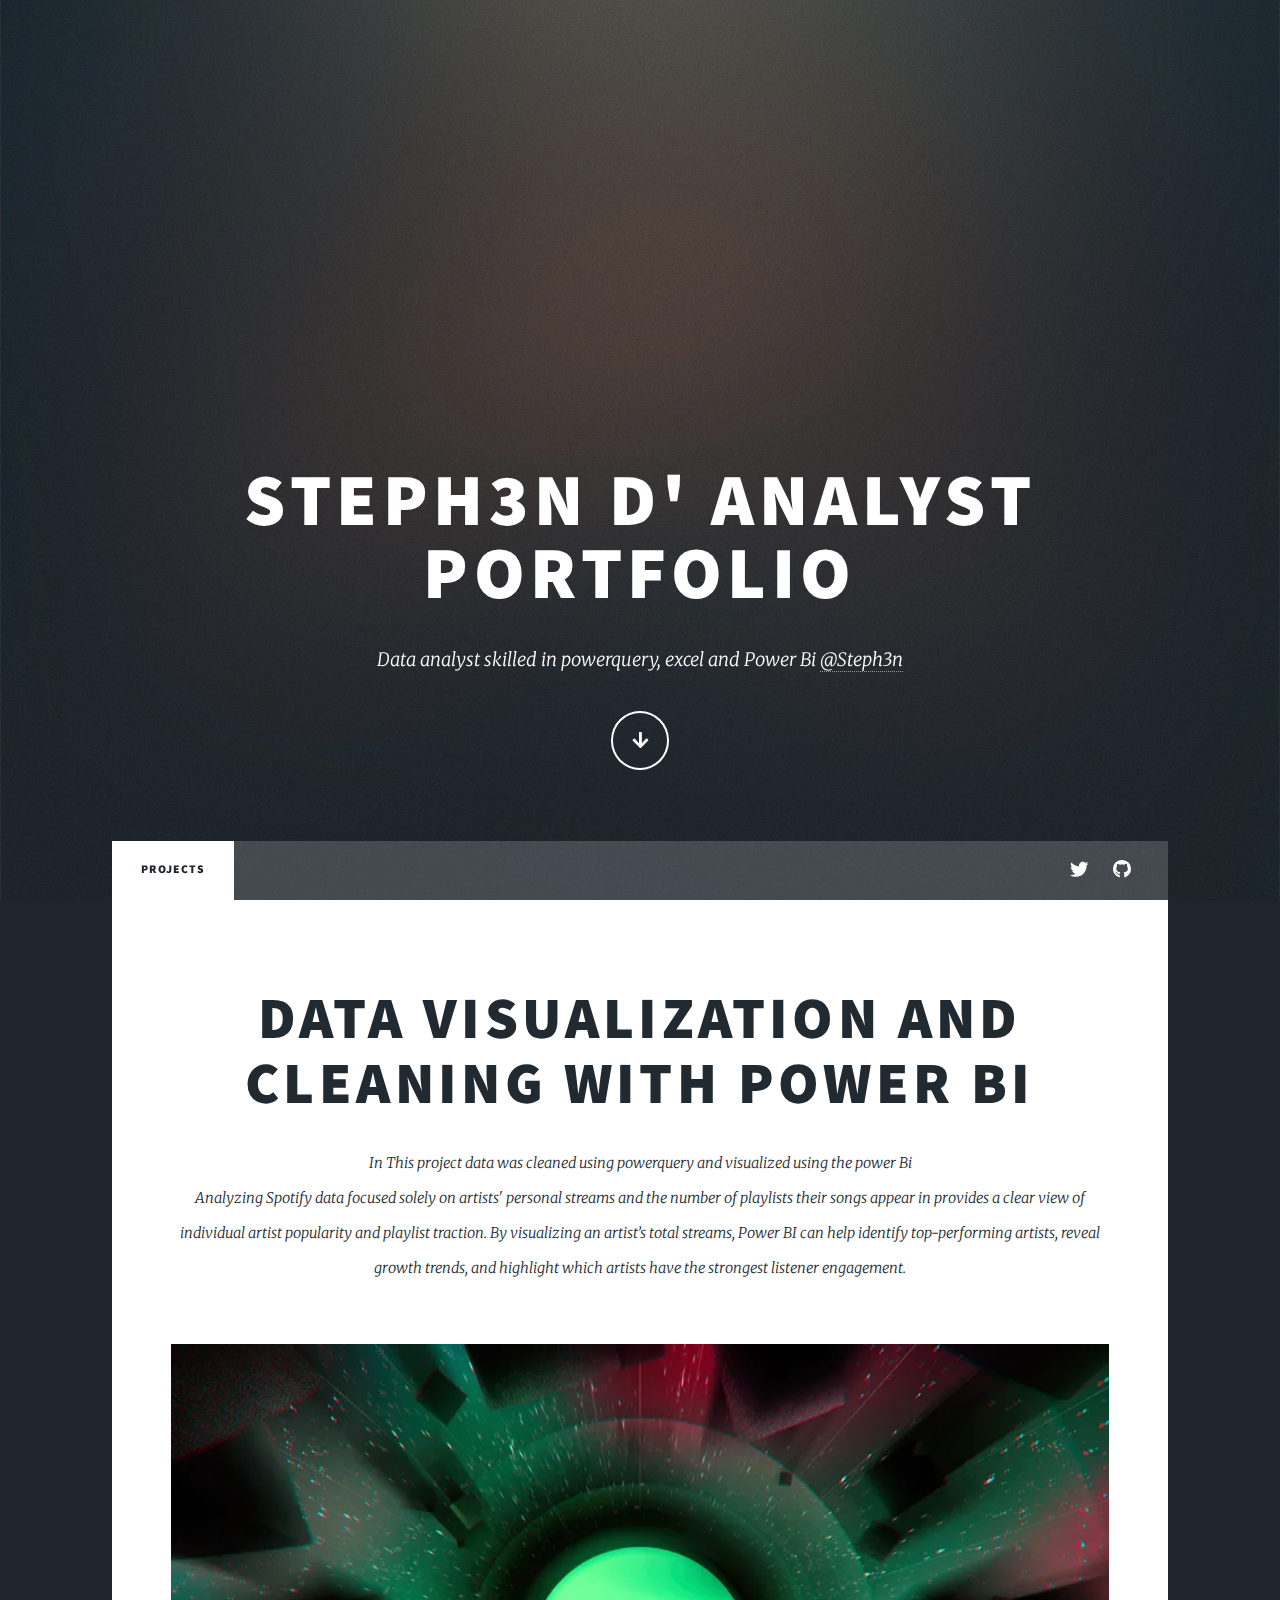
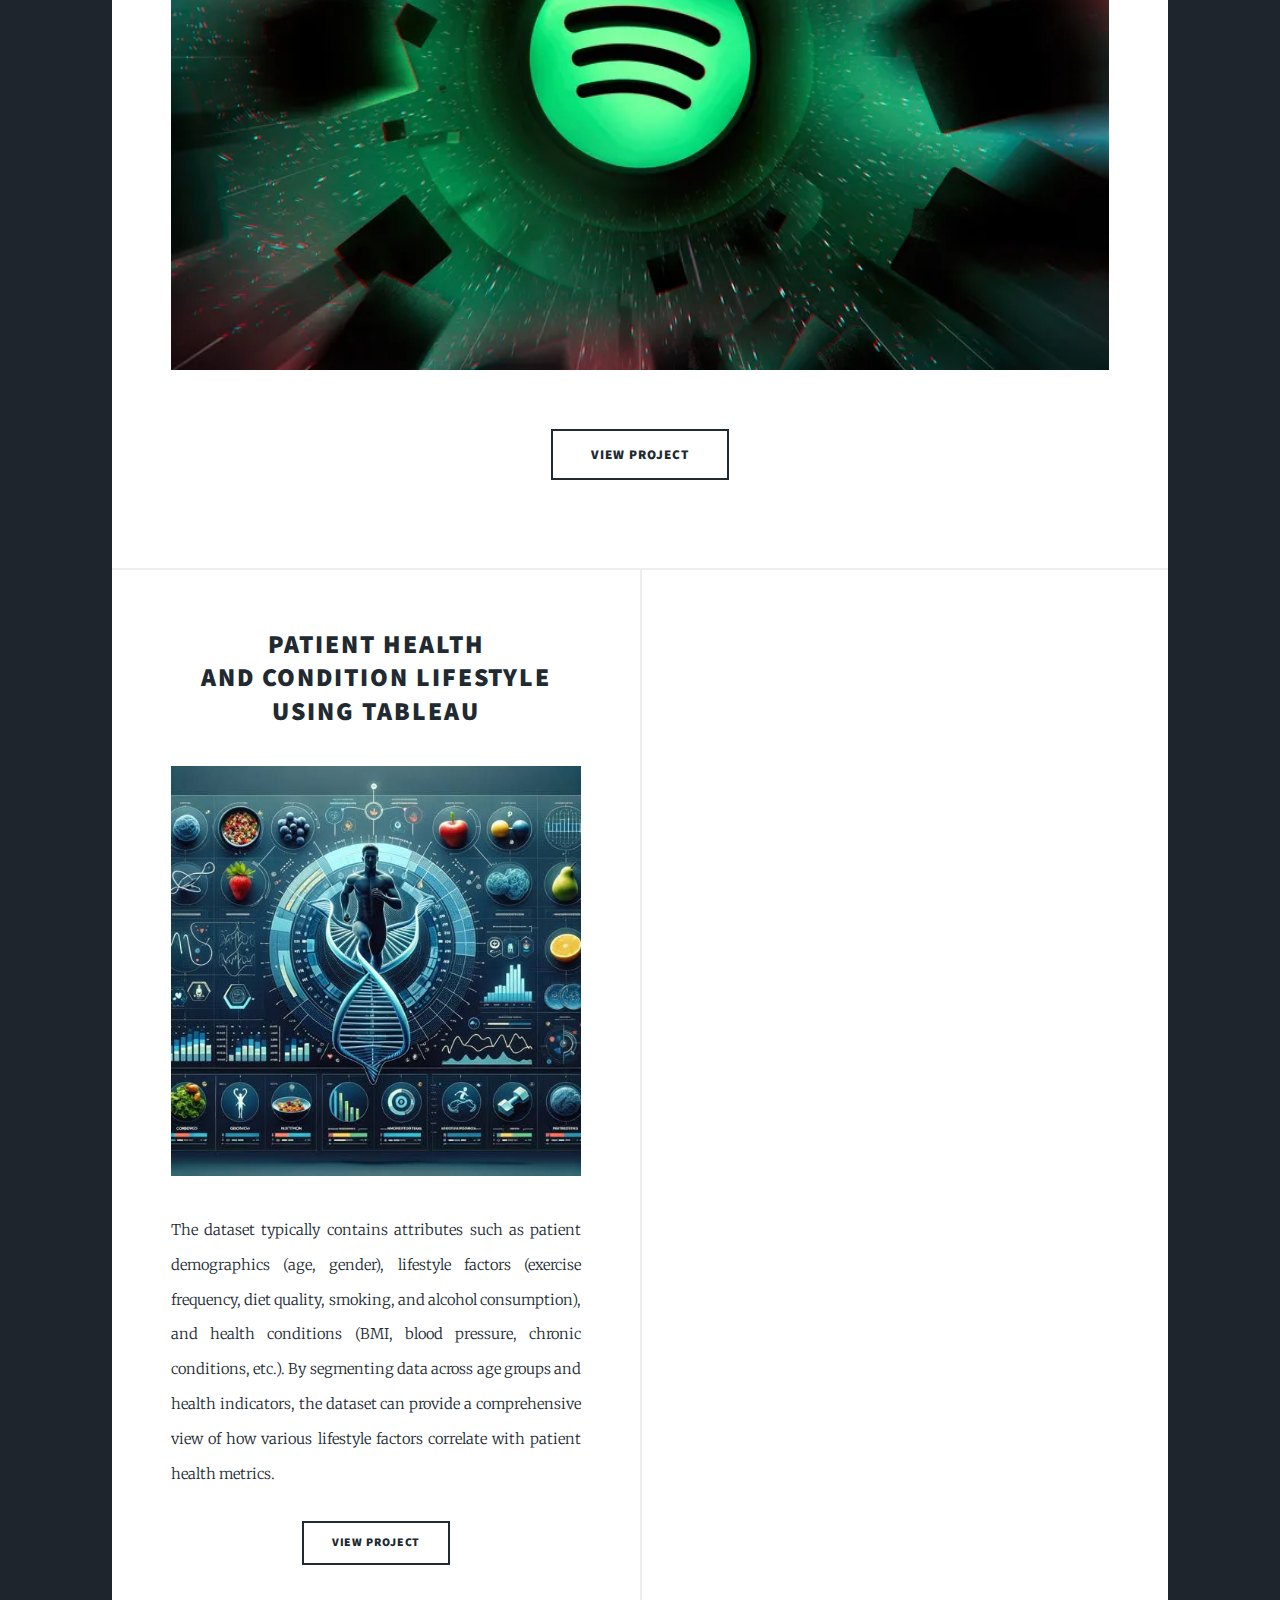
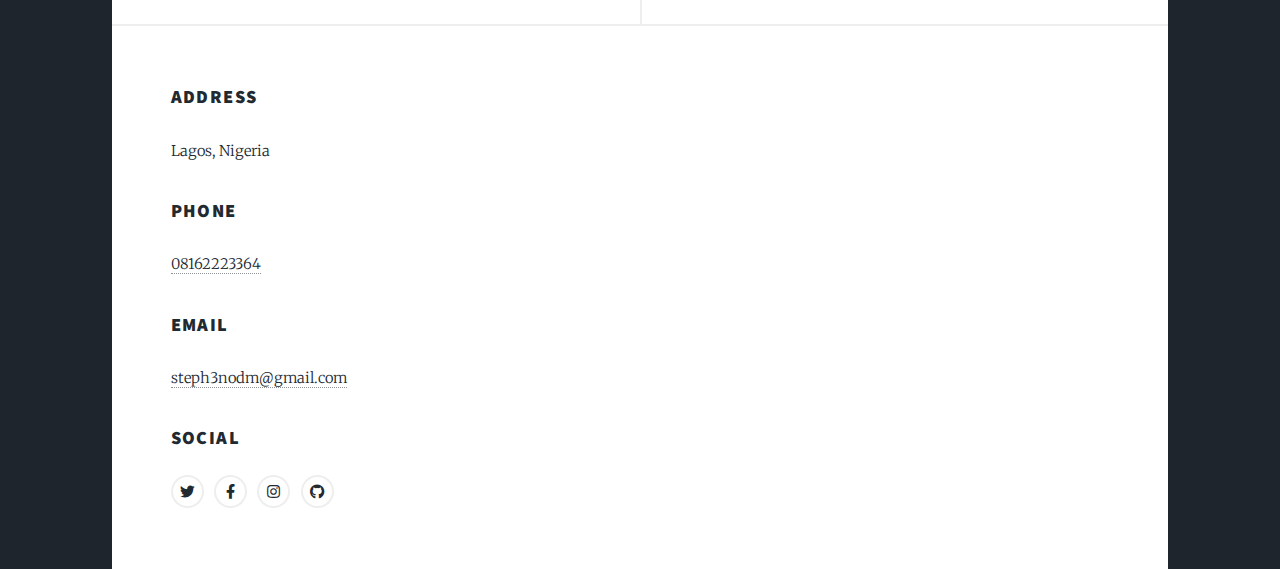
<file: index.html>
<!DOCTYPE HTML>
<!--
	Massively by HTML5 UP
	html5up.net | @ajlkn
	Free for personal and commercial use under the CCA 3.0 license (html5up.net/license)
-->
<html>
	<head>
		<title>Steph3n D'analyst portfolio</title>
		<meta charset="utf-8" />
		<meta name="viewport" content="width=device-width, initial-scale=1, user-scalable=no" />
		<link rel="stylesheet" href="assets/css/main.css" />
		<noscript><link rel="stylesheet" href="assets/css/noscript.css" /></noscript>
	</head>
	<body class="is-preload">

		<!-- Wrapper -->
			<div id="wrapper" class="fade-in">

				<!-- Intro -->
					<div id="intro">
						<h1>Steph3n D' Analyst Portfolio<br />
						</h1>
						<p>Data analyst skilled in powerquery, excel and Power Bi  <a href="https://x.com/steph3nodm">@Steph3n</a>
						<ul class="actions">
							<li><a href="#header" class="button icon solid solo fa-arrow-down scrolly">Continue</a></li>
						</ul>
					</div>

				
					
				<!-- Nav -->
					<nav id="nav">
						<ul class="links">
							<li class="active"><a href="index.html">Projects</a></li>
						</ul>
						<ul class="icons">
							<li><a href="https://x.com/steph3nodm" class="icon brands fa-twitter"><span class="label">Twitter</span></a></li>
							<!--li><a href="#" class="icon brands fa-facebook-f"><span class="label">Facebook</span></a></li>
							<li><a href="#" class="icon brands fa-instagram"><span class="label">Instagram</span></a></li-->
							<li><a href="https://github.com/Steph3nOdm" class="icon brands fa-github"><span class="label">GitHub</span></a></li>
						</ul>
					</nav>

				<!-- Main -->
					<div id="main">

						<!-- Featured Post -->
							<article class="post featured">
								<header class="major">
									
									<h2><a href="#">Data Visualization and cleaning with power Bi <br />
									</a></h2>
									<p>In This project data was cleaned using powerquery and visualized using the power Bi<br />
									
							Analyzing Spotify data focused solely on artists' personal streams and the number of playlists their songs appear in provides a clear view of individual artist popularity and playlist traction. 
									By visualizing an artist’s total streams, Power BI can help identify top-performing artists, reveal growth trends, 
									and highlight which artists have the strongest listener engagement.
							
								</header>
								
								<a href="#" class="image main"><img src="images/acastro_201110_4286_spotify_0001.webp" alt="sportify NFT ART" /></a>
								<ul class="actions special">
									<li><a href="https://github.com/Steph3nOdm/Spotify-streams" class="button large">View Project</a></li>
								</ul>
							</article>

						<!--Posts -->
							<section class="posts">
								<article>
									<header>
									
										<h2><a href="#">Patient Health<br />
										And Condition Lifestyle using Tableau </a></h2>
									</header>
									<a href="#" class="image fit"><img src="images/health dasboard.jpg" alt="" /></a>
									<p>The dataset typically contains attributes such as patient demographics (age, gender), lifestyle factors (exercise frequency, diet quality, smoking, and alcohol consumption), and health conditions (BMI, blood pressure, chronic conditions, etc.). By segmenting data across age groups and health indicators,
										 the dataset can provide a comprehensive view of how various lifestyle factors correlate with patient health metrics.</p>
									<ul class="actions special">
										<li><a href="https://github.com/Steph3nOdm/Road-accident-" class="button">view project</a></li>
									</ul>
								</article>
								<article>
									<header>
									<!--
										<h2><a href="#">Analyzing and Generating insights on the US Gun<br />
										Violence using Power BI </a></h3>
									</header>
									<a href="#" class="image fit"><img src="images/gun pic.avif" alt="" /></a>
									<p>Gun violence in the U.S. is a significant public health and safety issue, with complex roots and widespread impacts.
										 As a data analyst examining this issue, key metrics typically include firearm-related deaths, injuries, demographics (age, race, gender), locations of incidents, 
										 and types of firearms used. Data often shows patterns across age groups,socioeconomic status, and regions, highlighting areas and communities most affected.</p>
									<ul class="actions special">
										<li><a href="#" class="button">Full Story</a></li>
									</ul>
								</article>
								<article>
									<header>
										
										<h2><a href="#">An extensive Use of Excel <br />
										To Draw Insights and a interactive Dashboard On {ROAD ACCIDENT DATASET} </a></h2>
									</header>
									<a href="#" class="image fit"><img src="images/road accident pic.jpeg" alt="" /></a>
									<p>The primary goal of the road accident analysis project was to identify and understand the key variables affecting accident frequency and severity.
										 Using a dataset containing accident records, weather data, traffic volume, and demographic information, I aimed to:<br>

										~Identify high-risk locations (black spots) and times for accidents<br>
										~Analyze the impact of environmental, human, and vehicle-related factors on accident severity<br>
										~Provide data-driven recommendations to support road safety initiatives</p>
									<ul class="actions special">
										<li><a href="#" class="button">Full Story</a></li>
									</ul>
								</article>
								<article>
									<header>
										
										<h2><a href="#">Visualization<br />
										of an online store data using power BI</a></h2>
									</header>
									<a href="#" class="image fit"><img src="images/Online retail.png" alt="" /></a>
									<p>This dashboard provides an overview of key performance metrics for an online retail store. 
										It highlights product performance, customer spending,
										 and sales distribution across countries and time periods</p>
									<ul class="actions special">
										<li><a href="https://github.com/Steph3nOdm/Disease-Outbreak-in-Nigeria" class="button">Full Story</a></li>
									</ul>
								</article>
								<article>
									<header>
										
										<h2><a href="#">Odio magna<br />
										sed consectetur</a></h2>
									</header>
									<a href="#" class="image fit"><img src="images/pic06.jpg" alt="" /></a>
									<p>Donec eget ex magna. Interdum et malesuada fames ac ante ipsum primis in faucibus. Pellentesque venenatis dolor imperdiet dolor mattis sagittis magna etiam.</p>
									<ul class="actions special">
										<li><a href="#" class="button">Full Story</a></li>
									</ul>
								</article>
								<article>
									<header>
										<span class="date">April 7, 2017</span>
										<h2><a href="#">Augue lorem<br />
										primis vestibulum</a></h2>
									</header>
									<a href="#" class="image fit"><img src="images/pic07.jpg" alt="" /></a>
									<p>Donec eget ex magna. Interdum et malesuada fames ac ante ipsum primis in faucibus. Pellentesque venenatis dolor imperdiet dolor mattis sagittis magna etiam.</p>
									<ul class="actions special">
										<li><a href="#" class="button">Full Story</a></li>
									</ul>
								</article>
							</section>

						 Footer -->
							<footer>
								<div class="pagination">
									<!--<a href="#" class="previous">Prev</a>-->
									<!--<a href="#" class="page active">1</a>
									<a href="#" class="page">2</a>
									<a href="#" class="page">3</a>
									<span class="extra">&hellip;</span>
									<a href="#" class="page">8</a>
									<a href="#" class="page">9</a>
									<a href="#" class="page">10</a>
									<a href="#" class="next">Next</a>
								</div>
							</footer>
						-->
					</div>  

				<!-- Footer 
					<footer id="footer">
						<section>
							<form method="post" action="#">
								<div class="fields">
									<div class="field">
										<label for="name">Name</label>
										<input type="text" name="name" id="name" />
									</div>
									<div class="field">
										<label for="email">Email</label>
										<input type="text" name="email" id="email" />
									</div>
									<div class="field">
										<label for="message">Message</label>
										<textarea name="message" id="message" rows="3"></textarea>
									</div>
								</div>
								<ul class="actions">
									<li><input type="submit" value="Send Message" /></li>
								</ul>
								-->
							</form>
						</section>
						<section class="split contact">
							<section class="alt">
								<h3>Address</h3>
								<p>Lagos, Nigeria<br />
								</p>
							</section>
							<section>
								<h3>Phone</h3>
								<p><a href="#">08162223364</a></p>
							</section>
							<section>
								<h3>Email</h3>
								<p><a href="#">steph3nodm@gmail.com</a></p>
							</section>
							<section>
								<h3>Social</h3>
								<ul class="icons alt">
									<li><a href="https://x.com/steph3nodm" class="icon brands alt fa-twitter"><span class="label">Twitter</span></a></li>
									<li><a href="#" class="icon brands alt fa-facebook-f"><span class="label">Facebook</span></a></li>
									<li><a href="#" class="icon brands alt fa-instagram"><span class="label">Instagram</span></a></li>
									<li><a href="https://github.com/Steph3nOdm" class="icon brands alt fa-github"><span class="label">GitHub</span></a></li>
								</ul>
							</section>
						</section>
					</footer>

				<!-- Copyright 
					<div id="copyright">
						<ul><li>&copy; Untitled</li><li>Design: <a href="https://html5up.net">HTML5 UP</a></li></ul>
					</div>
-->
			</div>

		<!-- Scripts -->
			<script src="assets/js/jquery.min.js"></script>
			<script src="assets/js/jquery.scrollex.min.js"></script>
			<script src="assets/js/jquery.scrolly.min.js"></script>
			<script src="assets/js/browser.min.js"></script>
			<script src="assets/js/breakpoints.min.js"></script>
			<script src="assets/js/util.js"></script>
			<script src="assets/js/main.js"></script>

	</body>

</html>
</file>
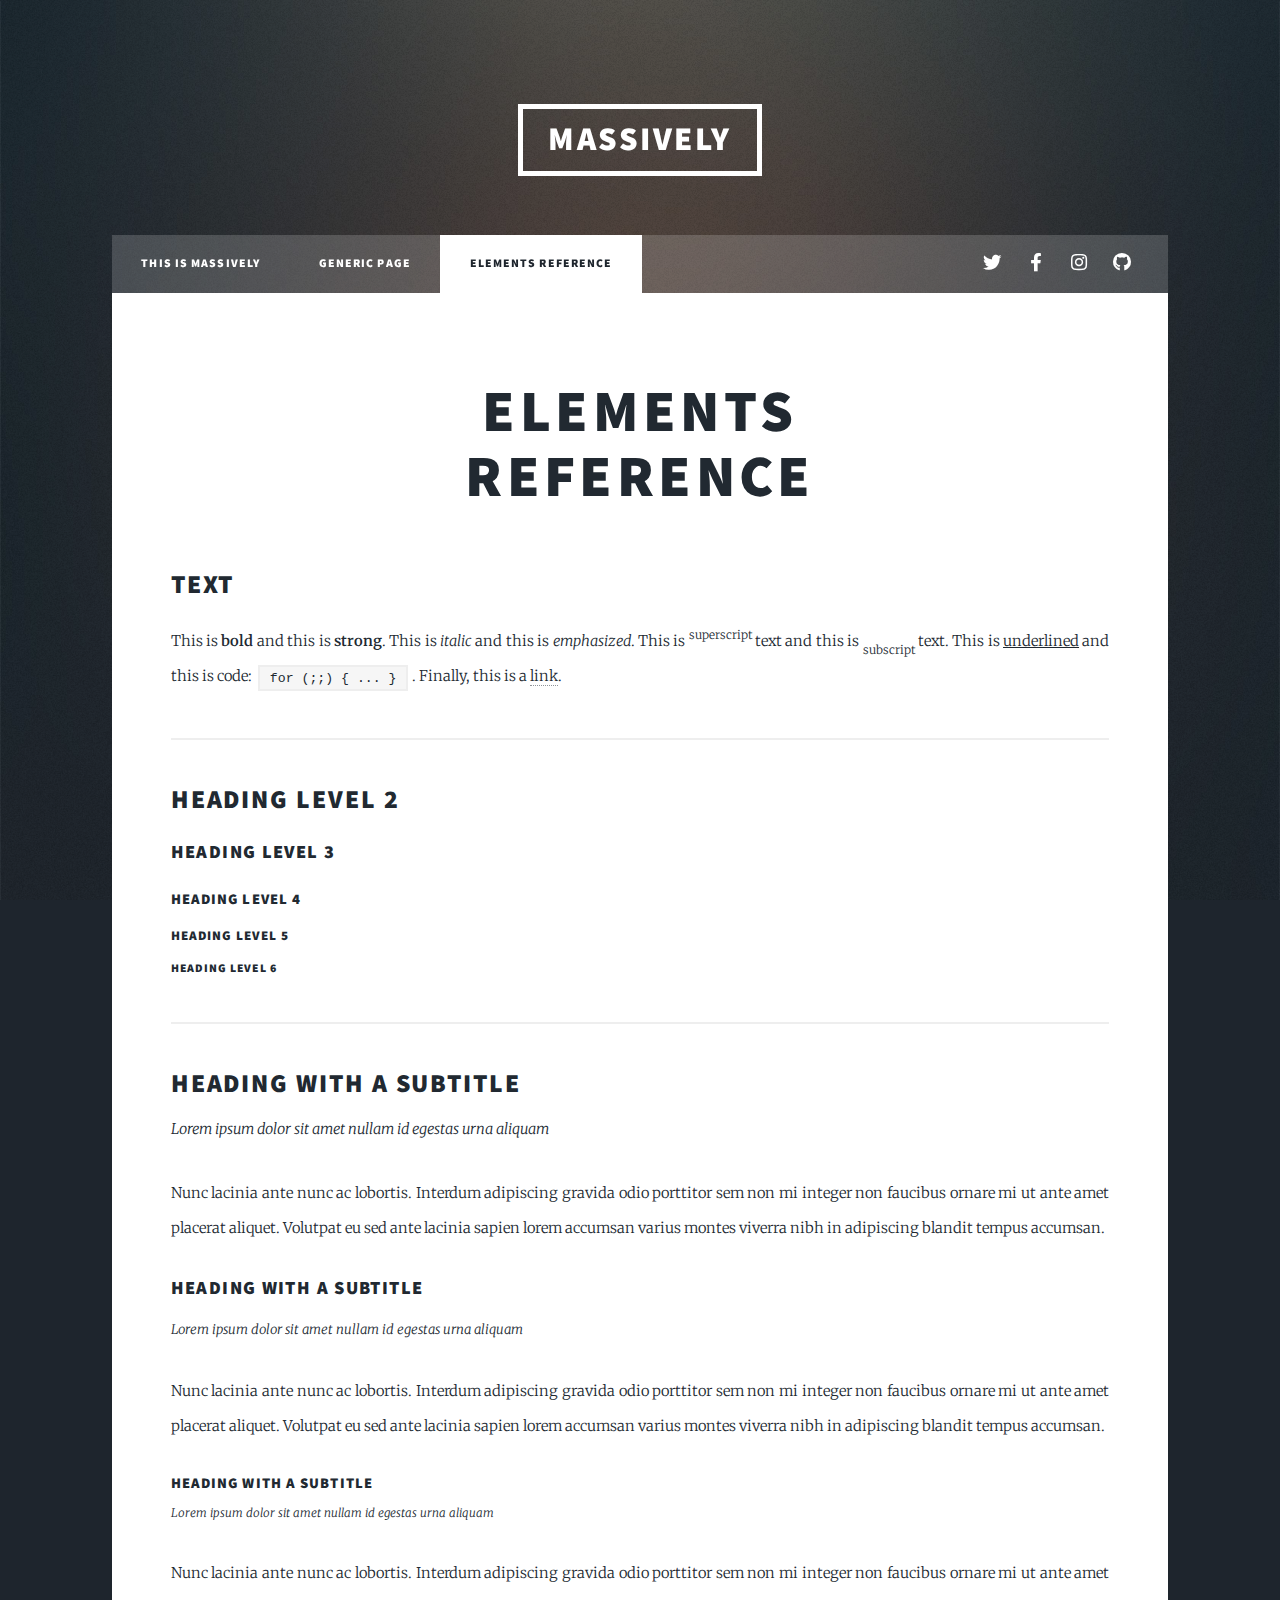
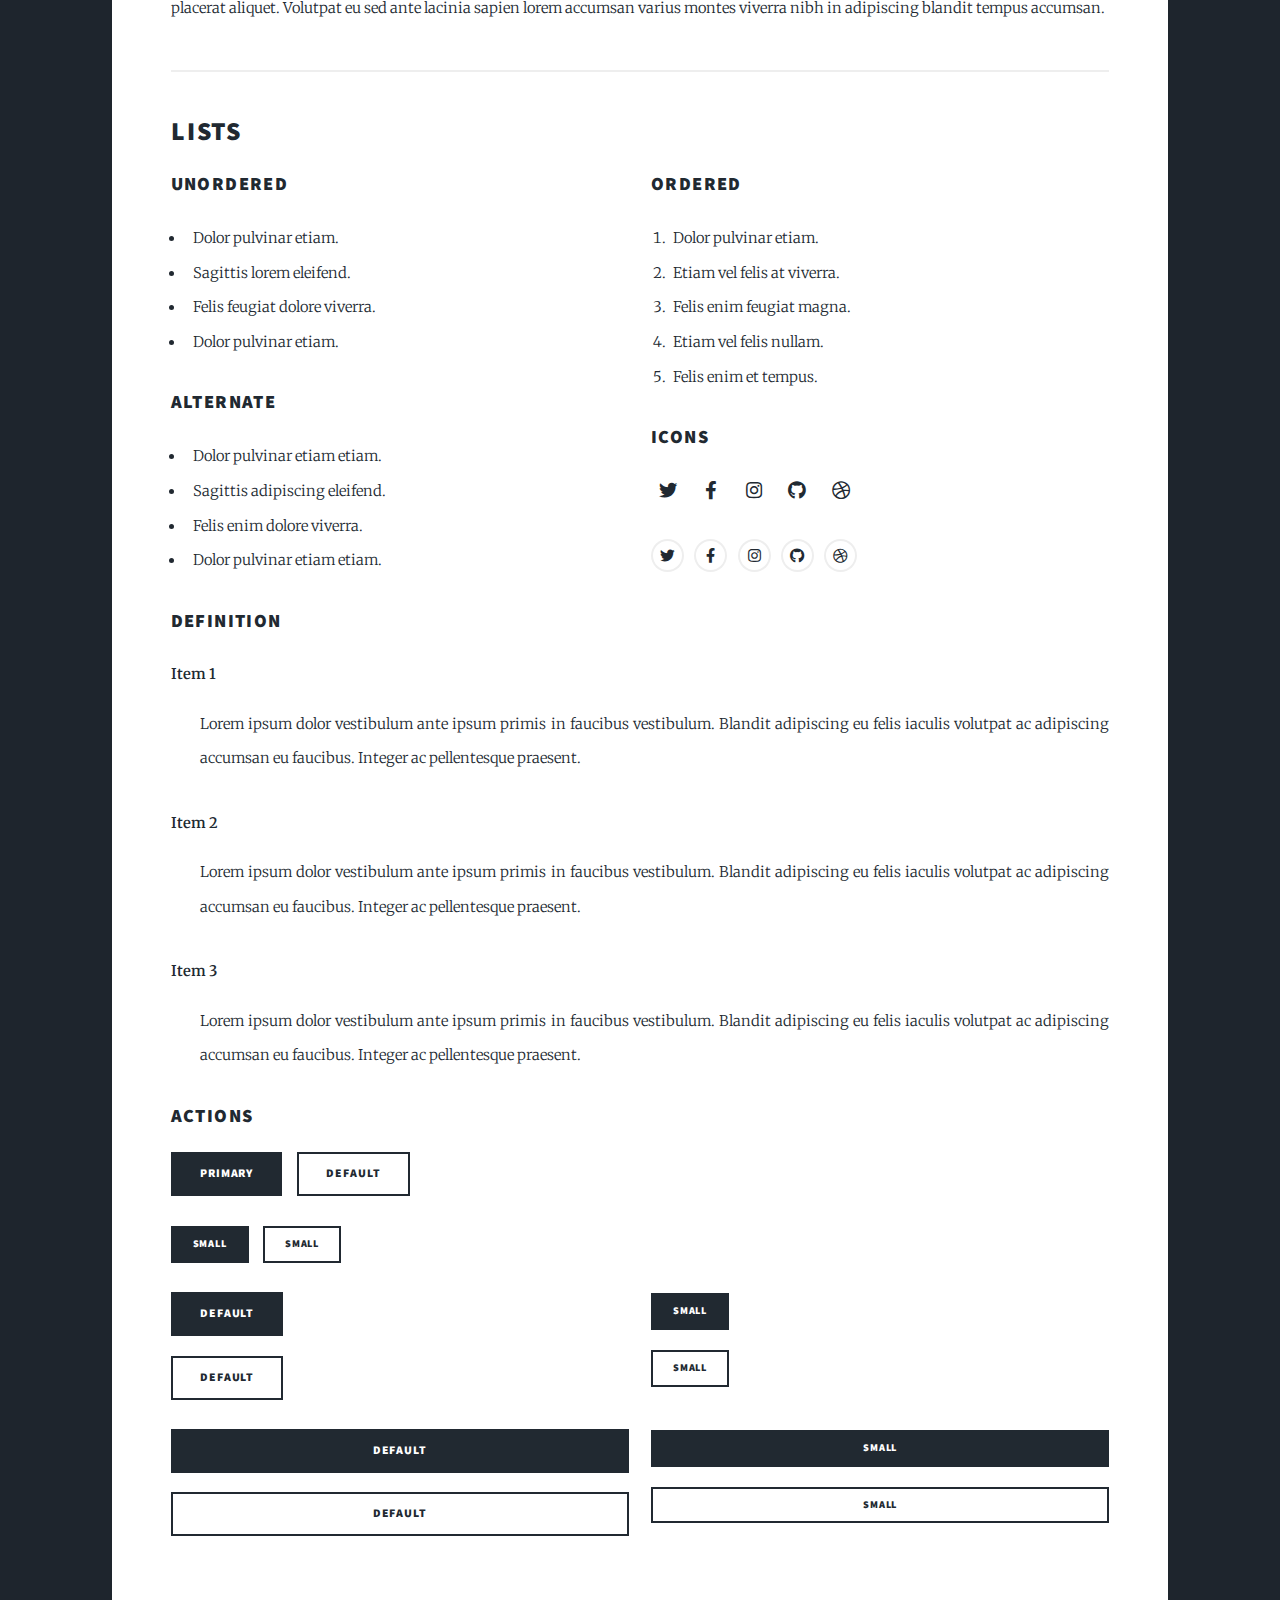
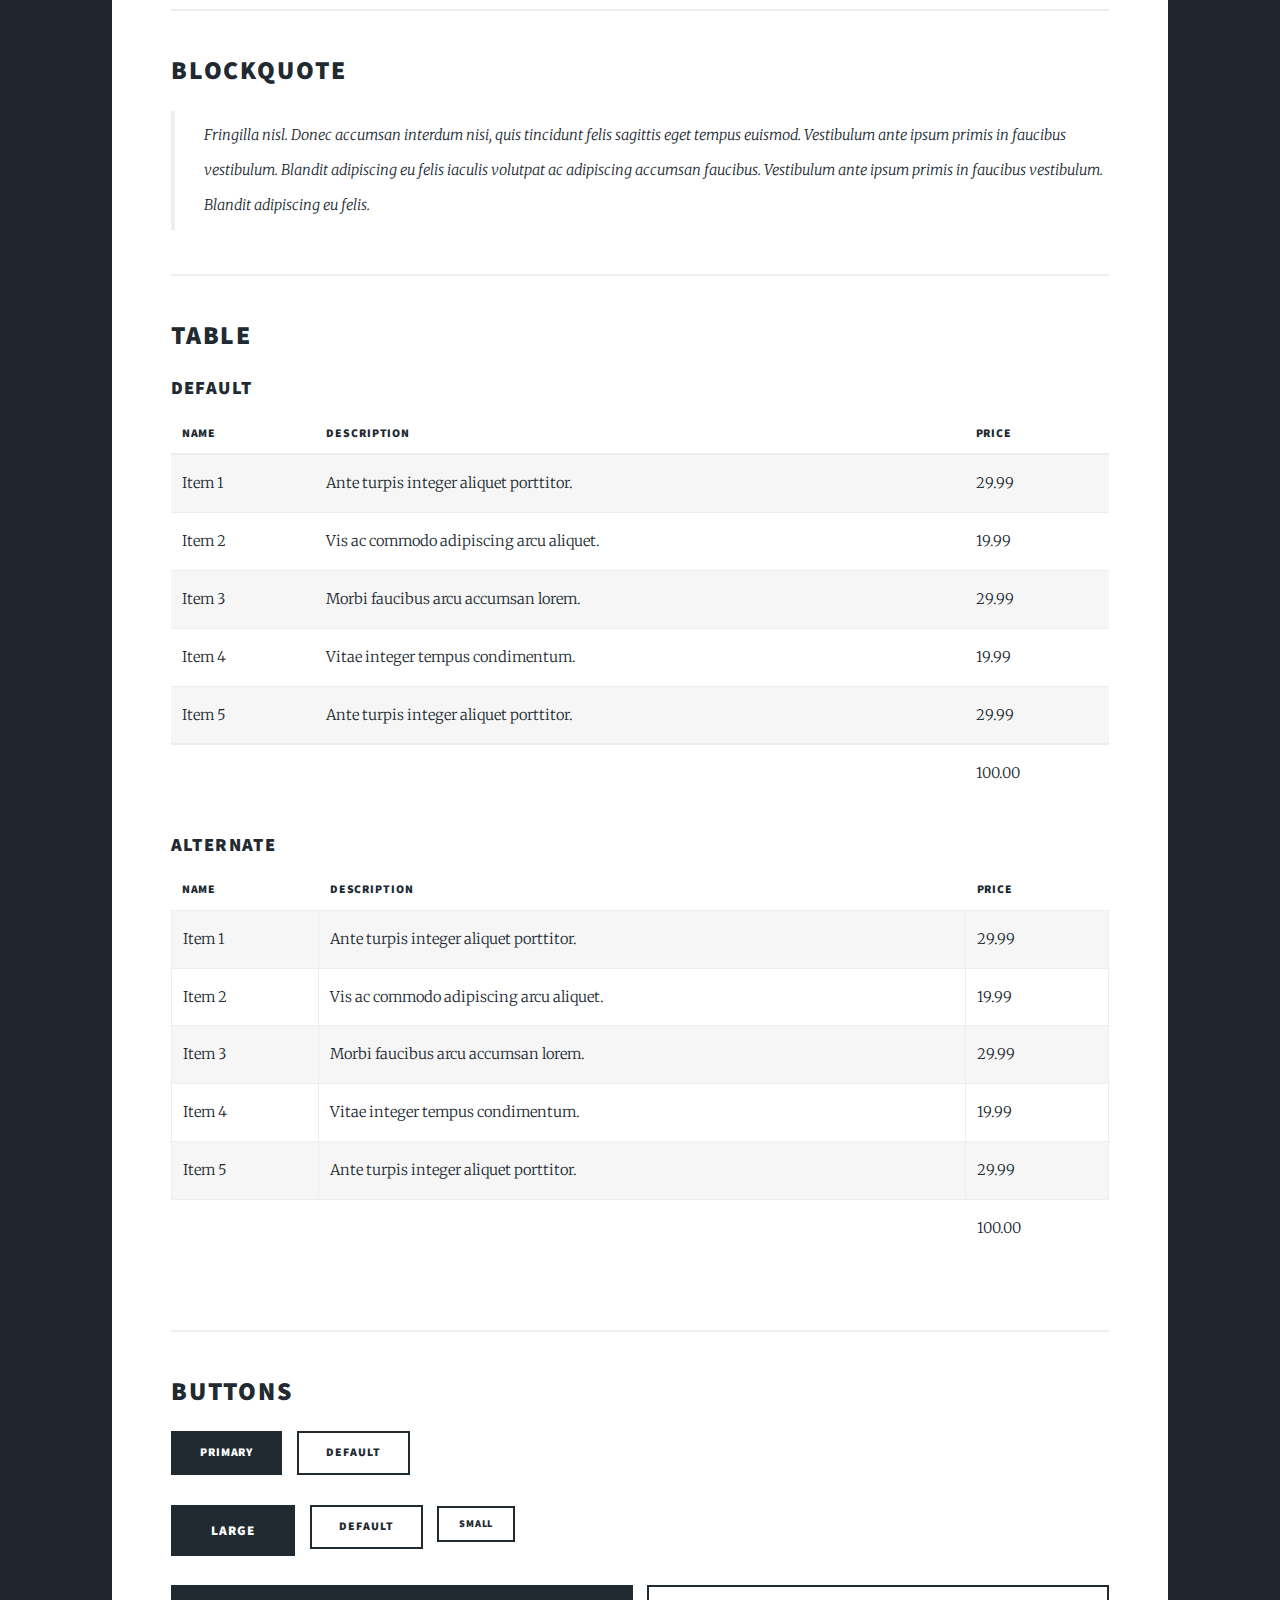
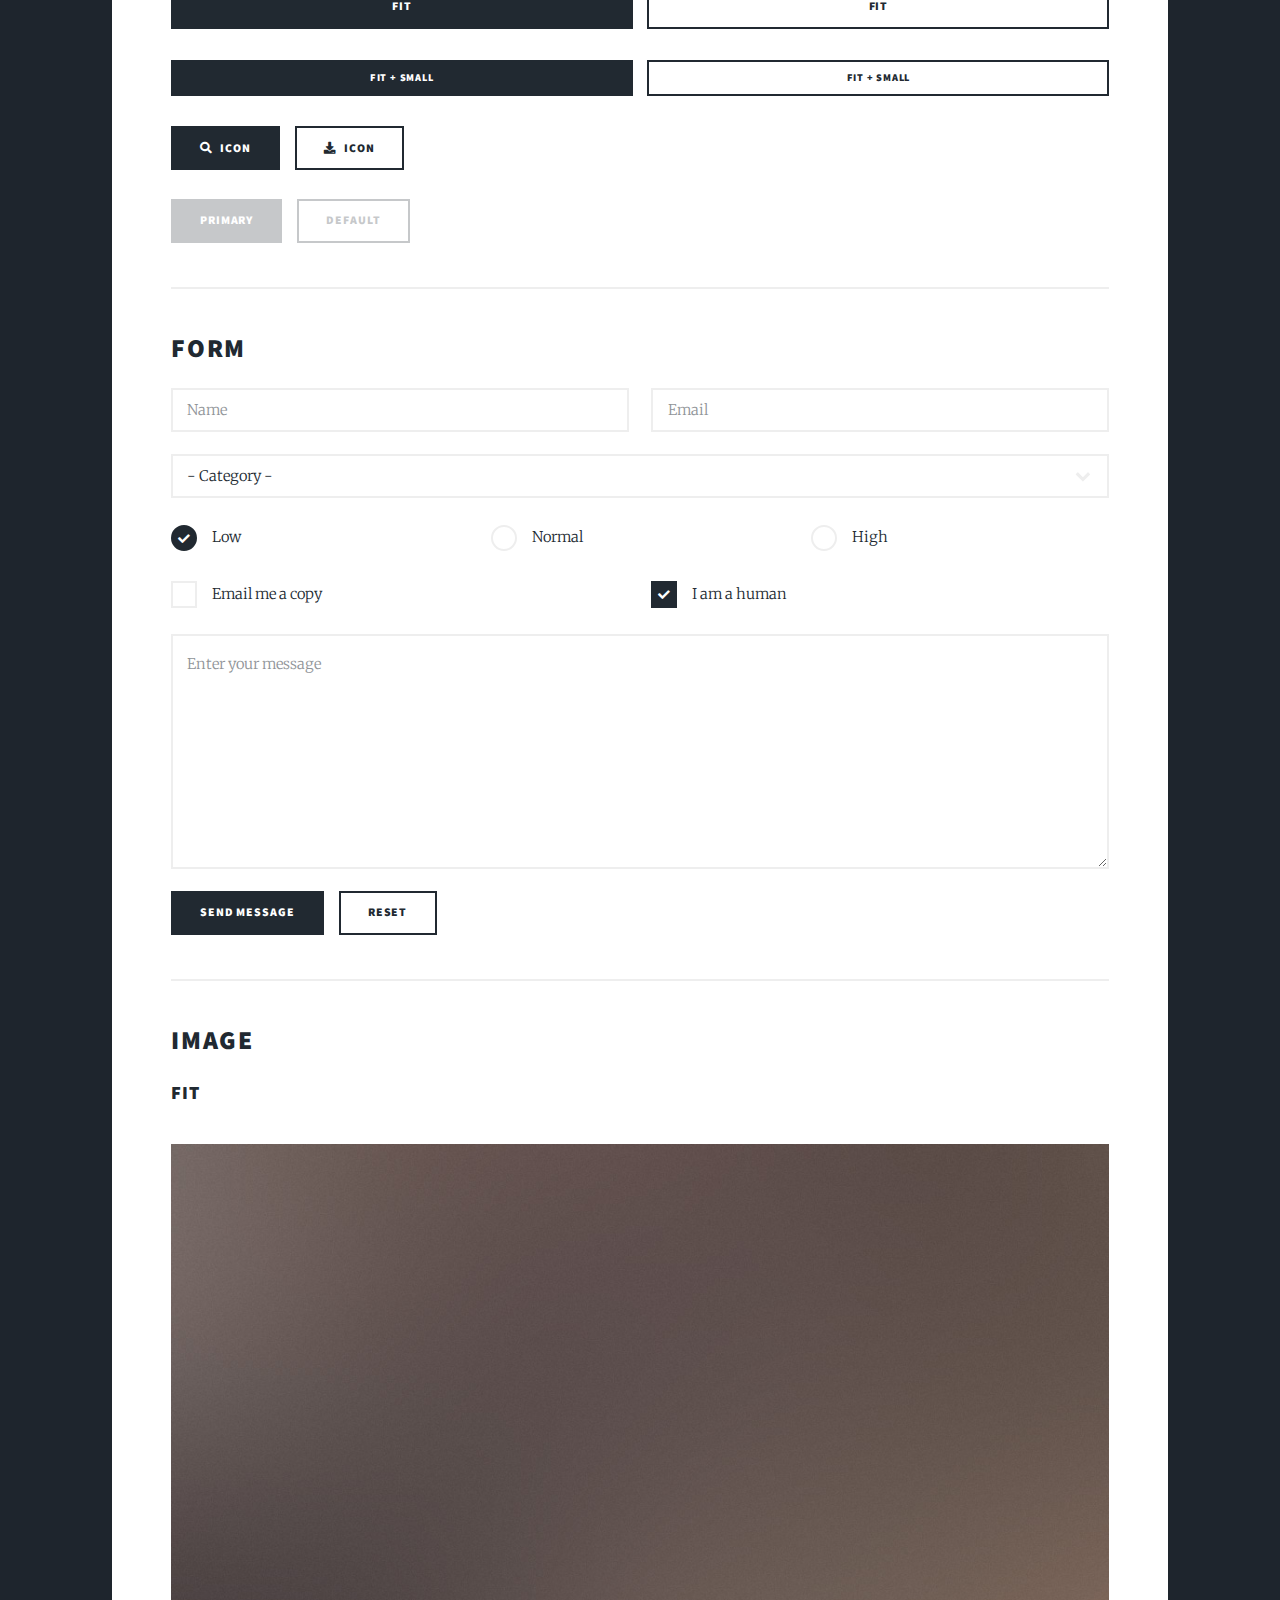
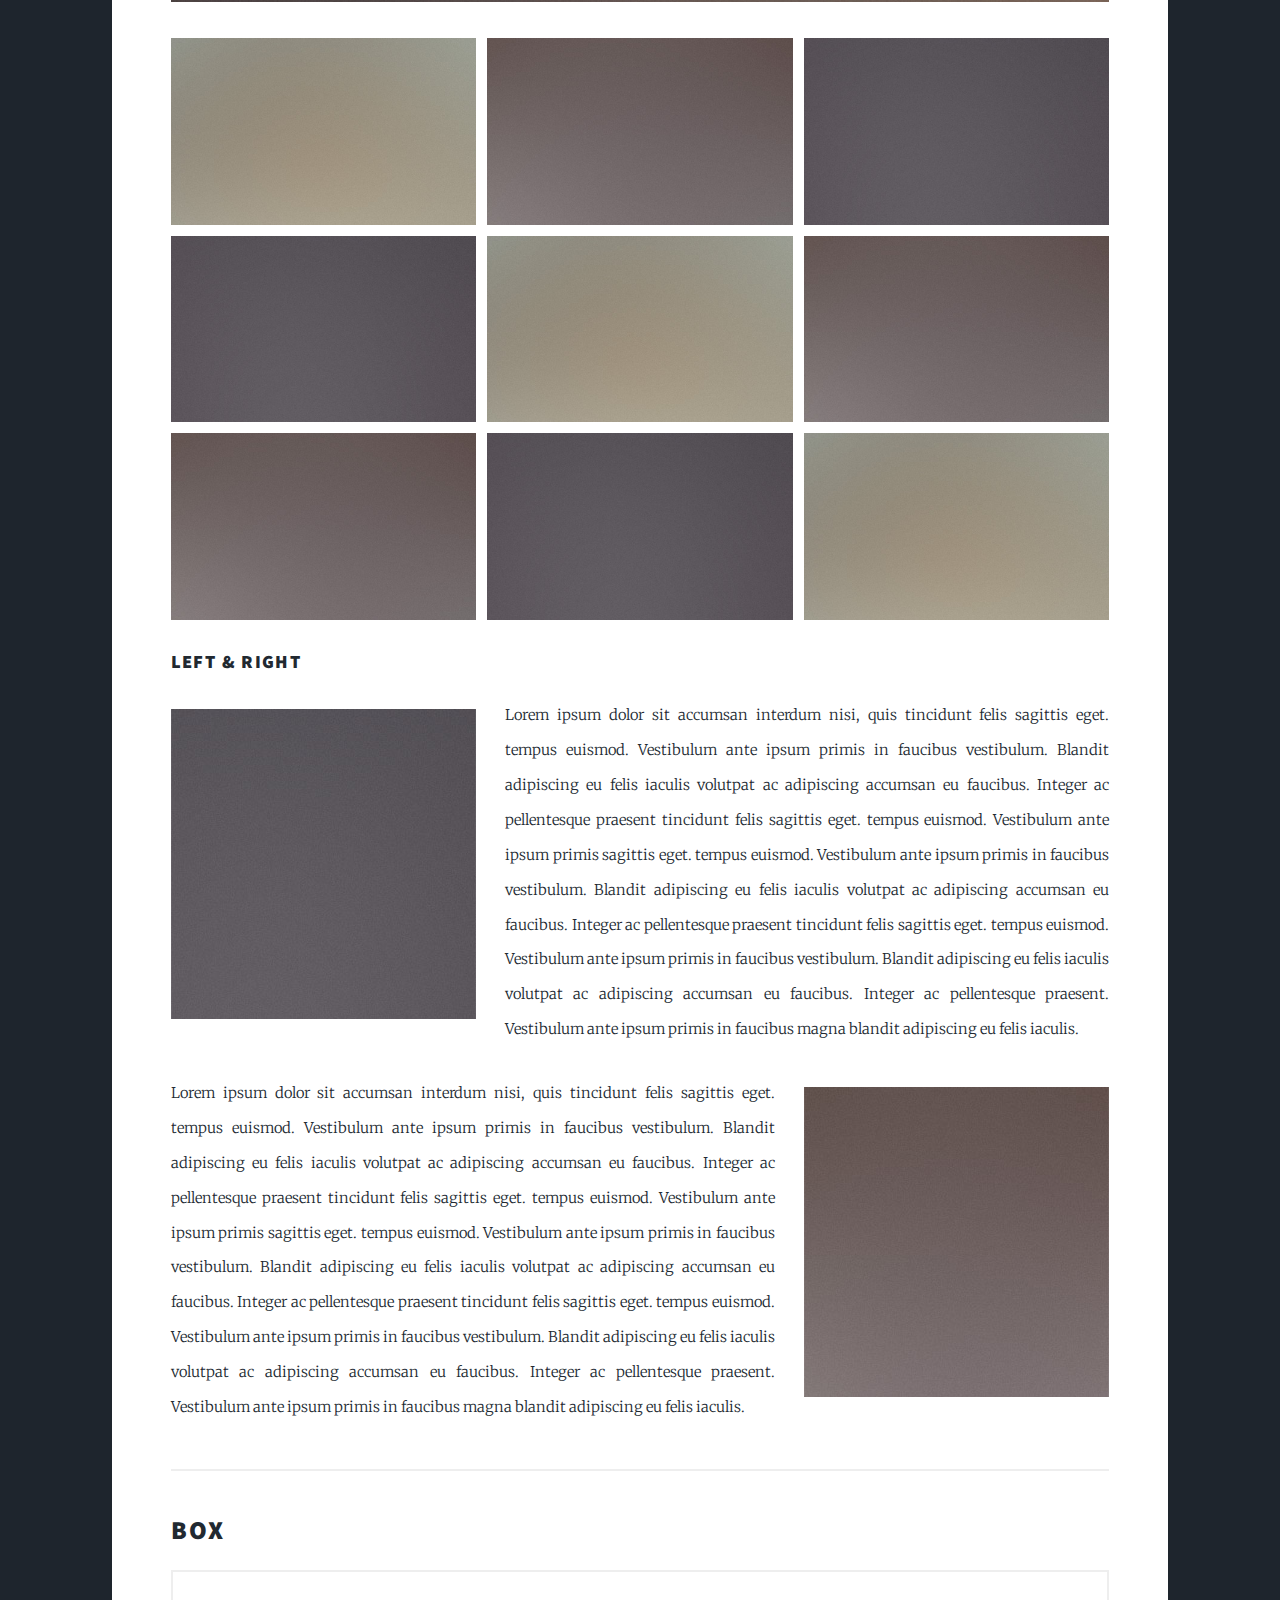
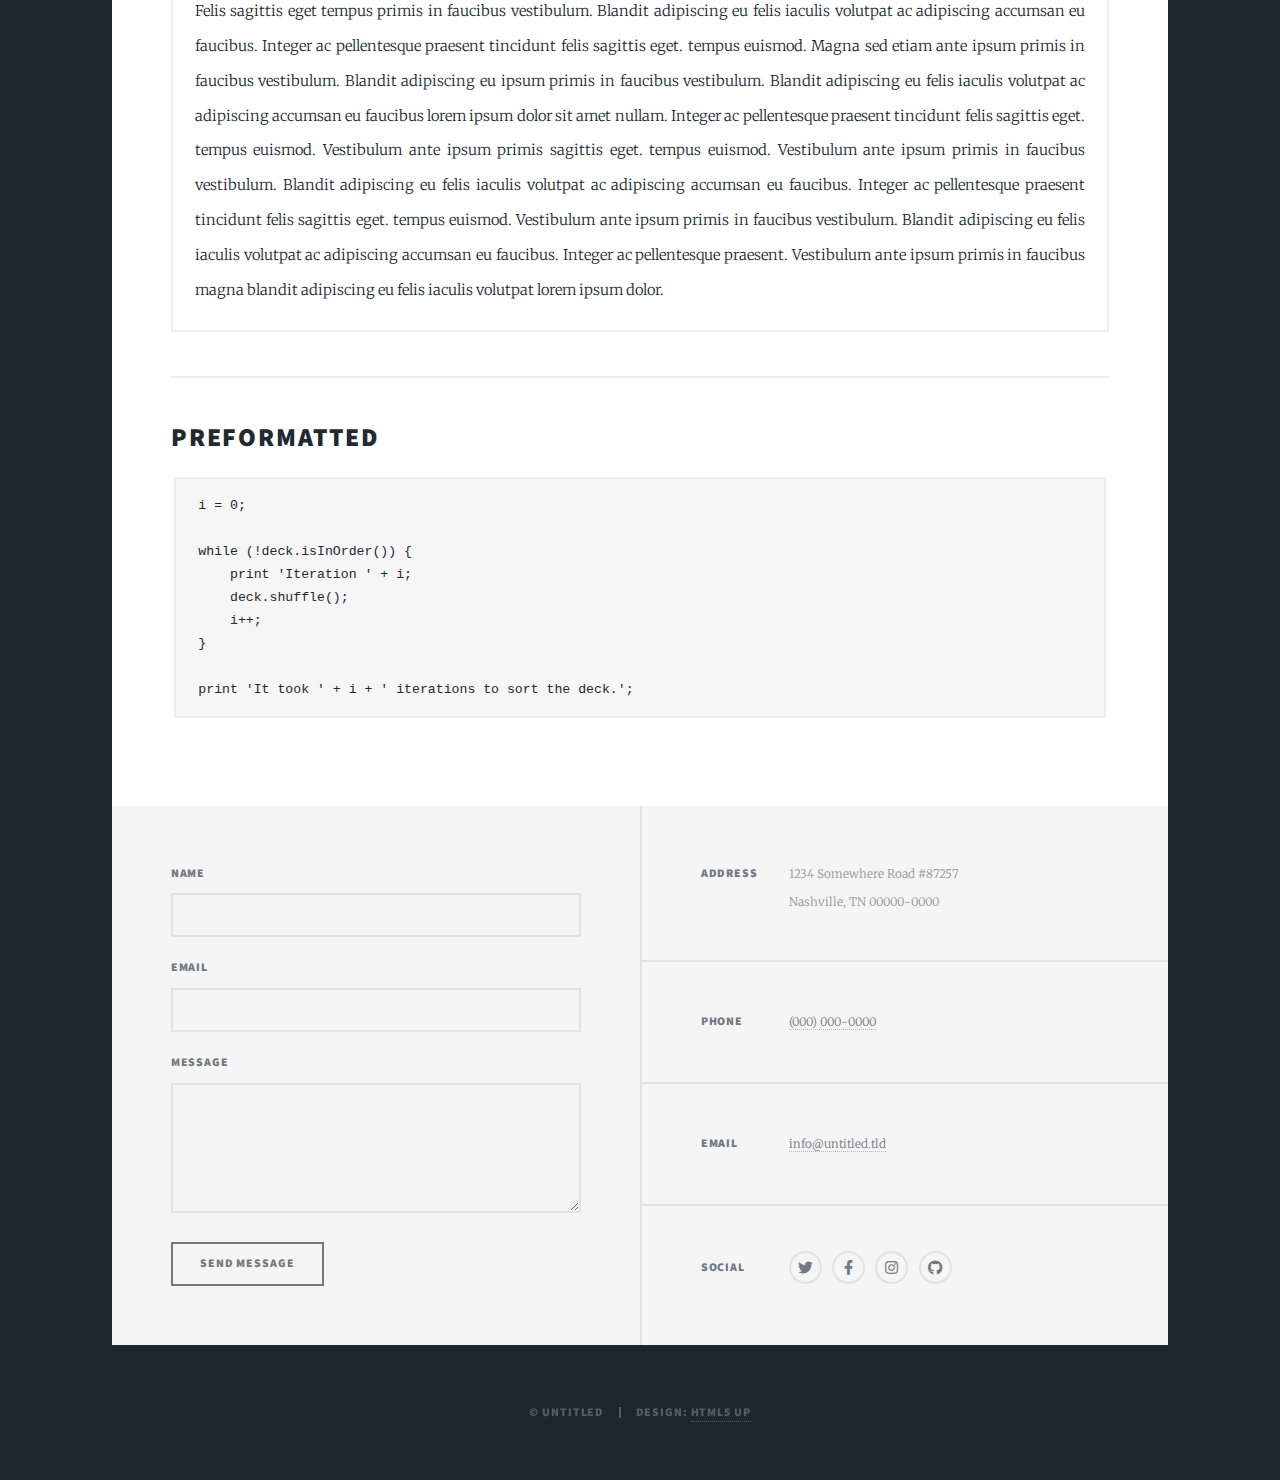
<file: elements.html>
<!DOCTYPE HTML>
<!--
	Massively by HTML5 UP
	html5up.net | @ajlkn
	Free for personal and commercial use under the CCA 3.0 license (html5up.net/license)
-->
<html>
	<head>
		<title>Elements Reference - Massively by HTML5 UP</title>
		<meta charset="utf-8" />
		<meta name="viewport" content="width=device-width, initial-scale=1, user-scalable=no" />
		<link rel="stylesheet" href="assets/css/main.css" />
		<noscript><link rel="stylesheet" href="assets/css/noscript.css" /></noscript>
	</head>
	<body class="is-preload">

		<!-- Wrapper -->
			<div id="wrapper">

				<!-- Header -->
					<header id="header">
						<a href="index.html" class="logo">Massively</a>
					</header>

				<!-- Nav -->
					<nav id="nav">
						<ul class="links">
							<li><a href="index.html">This is Massively</a></li>
							<li><a href="generic.html">Generic Page</a></li>
							<li class="active"><a href="elements.html">Elements Reference</a></li>
						</ul>
						<ul class="icons">
							<li><a href="#" class="icon brands fa-twitter"><span class="label">Twitter</span></a></li>
							<li><a href="#" class="icon brands fa-facebook-f"><span class="label">Facebook</span></a></li>
							<li><a href="#" class="icon brands fa-instagram"><span class="label">Instagram</span></a></li>
							<li><a href="#" class="icon brands fa-github"><span class="label">GitHub</span></a></li>
						</ul>
					</nav>

				<!-- Main -->
					<div id="main">

						<!-- Post -->
							<section class="post">
								<header class="major">
									<h1>Elements<br />
									Reference</h1>
								</header>

								<!-- Text stuff -->
									<h2>Text</h2>
									<p>This is <b>bold</b> and this is <strong>strong</strong>. This is <i>italic</i> and this is <em>emphasized</em>.
									This is <sup>superscript</sup> text and this is <sub>subscript</sub> text.
									This is <u>underlined</u> and this is code: <code>for (;;) { ... }</code>.
									Finally, this is a <a href="#">link</a>.</p>
									<hr />
									<h2>Heading Level 2</h2>
									<h3>Heading Level 3</h3>
									<h4>Heading Level 4</h4>
									<h5>Heading Level 5</h5>
									<h6>Heading Level 6</h6>
									<hr />
									<header>
										<h2>Heading with a Subtitle</h2>
										<p>Lorem ipsum dolor sit amet nullam id egestas urna aliquam</p>
									</header>
									<p>Nunc lacinia ante nunc ac lobortis. Interdum adipiscing gravida odio porttitor sem non mi integer non faucibus ornare mi ut ante amet placerat aliquet. Volutpat eu sed ante lacinia sapien lorem accumsan varius montes viverra nibh in adipiscing blandit tempus accumsan.</p>
									<header>
										<h3>Heading with a Subtitle</h3>
										<p>Lorem ipsum dolor sit amet nullam id egestas urna aliquam</p>
									</header>
									<p>Nunc lacinia ante nunc ac lobortis. Interdum adipiscing gravida odio porttitor sem non mi integer non faucibus ornare mi ut ante amet placerat aliquet. Volutpat eu sed ante lacinia sapien lorem accumsan varius montes viverra nibh in adipiscing blandit tempus accumsan.</p>
									<header>
										<h4>Heading with a Subtitle</h4>
										<p>Lorem ipsum dolor sit amet nullam id egestas urna aliquam</p>
									</header>
									<p>Nunc lacinia ante nunc ac lobortis. Interdum adipiscing gravida odio porttitor sem non mi integer non faucibus ornare mi ut ante amet placerat aliquet. Volutpat eu sed ante lacinia sapien lorem accumsan varius montes viverra nibh in adipiscing blandit tempus accumsan.</p>

									<hr />

								<!-- Lists -->
									<h2>Lists</h2>
									<div class="row">
										<div class="col-6 col-12-small">

											<h3>Unordered</h3>
											<ul>
												<li>Dolor pulvinar etiam.</li>
												<li>Sagittis lorem eleifend.</li>
												<li>Felis feugiat dolore viverra.</li>
												<li>Dolor pulvinar etiam.</li>
											</ul>

											<h3>Alternate</h3>
											<ul class="alt">
												<li>Dolor pulvinar etiam etiam.</li>
												<li>Sagittis adipiscing eleifend.</li>
												<li>Felis enim dolore viverra.</li>
												<li>Dolor pulvinar etiam etiam.</li>
											</ul>

										</div>
										<div class="col-6 col-12-small">

											<h3>Ordered</h3>
											<ol>
												<li>Dolor pulvinar etiam.</li>
												<li>Etiam vel felis at viverra.</li>
												<li>Felis enim feugiat magna.</li>
												<li>Etiam vel felis nullam.</li>
												<li>Felis enim et tempus.</li>
											</ol>

											<h3>Icons</h3>
											<ul class="icons">
												<li><a href="#" class="icon brands fa-twitter"><span class="label">Twitter</span></a></li>
												<li><a href="#" class="icon brands fa-facebook-f"><span class="label">Facebook</span></a></li>
												<li><a href="#" class="icon brands fa-instagram"><span class="label">Instagram</span></a></li>
												<li><a href="#" class="icon brands fa-github"><span class="label">Github</span></a></li>
												<li><a href="#" class="icon brands fa-dribbble"><span class="label">Dribbble</span></a></li>
											</ul>
											<ul class="icons alt">
												<li><a href="#" class="icon brands alt fa-twitter"><span class="label">Twitter</span></a></li>
												<li><a href="#" class="icon brands alt fa-facebook-f"><span class="label">Facebook</span></a></li>
												<li><a href="#" class="icon brands alt fa-instagram"><span class="label">Instagram</span></a></li>
												<li><a href="#" class="icon brands alt fa-github"><span class="label">Github</span></a></li>
												<li><a href="#" class="icon brands alt fa-dribbble"><span class="label">Dribbble</span></a></li>
											</ul>

										</div>
									</div>
									<h3>Definition</h3>
									<dl>
										<dt>Item 1</dt>
										<dd>
											<p>Lorem ipsum dolor vestibulum ante ipsum primis in faucibus vestibulum. Blandit adipiscing eu felis iaculis volutpat ac adipiscing accumsan eu faucibus. Integer ac pellentesque praesent.</p>
										</dd>
										<dt>Item 2</dt>
										<dd>
											<p>Lorem ipsum dolor vestibulum ante ipsum primis in faucibus vestibulum. Blandit adipiscing eu felis iaculis volutpat ac adipiscing accumsan eu faucibus. Integer ac pellentesque praesent.</p>
										</dd>
										<dt>Item 3</dt>
										<dd>
											<p>Lorem ipsum dolor vestibulum ante ipsum primis in faucibus vestibulum. Blandit adipiscing eu felis iaculis volutpat ac adipiscing accumsan eu faucibus. Integer ac pellentesque praesent.</p>
										</dd>
									</dl>

									<h3>Actions</h3>
									<ul class="actions">
										<li><a href="#" class="button primary">Primary</a></li>
										<li><a href="#" class="button">Default</a></li>
									</ul>
									<ul class="actions small">
										<li><a href="#" class="button primary small">Small</a></li>
										<li><a href="#" class="button small">Small</a></li>
									</ul>
									<div class="row">
										<div class="col-6 col-12-small">
											<ul class="actions stacked">
												<li><a href="#" class="button primary">Default</a></li>
												<li><a href="#" class="button">Default</a></li>
											</ul>
										</div>
										<div class="col-6 col-12-small">
											<ul class="actions stacked">
												<li><a href="#" class="button primary small">Small</a></li>
												<li><a href="#" class="button small">Small</a></li>
											</ul>
										</div>
									</div>
									<div class="row">
										<div class="col-6 col-12-small">
											<ul class="actions stacked">
												<li><a href="#" class="button primary fit">Default</a></li>
												<li><a href="#" class="button fit">Default</a></li>
											</ul>
										</div>
										<div class="col-6 col-12-small">
											<ul class="actions stacked">
												<li><a href="#" class="button primary small fit">Small</a></li>
												<li><a href="#" class="button small fit">Small</a></li>
											</ul>
										</div>
									</div>

									<hr />

								<!-- Blockquote -->
									<h2>Blockquote</h2>
									<blockquote>Fringilla nisl. Donec accumsan interdum nisi, quis tincidunt felis sagittis eget tempus euismod. Vestibulum ante ipsum primis in faucibus vestibulum. Blandit adipiscing eu felis iaculis volutpat ac adipiscing accumsan faucibus. Vestibulum ante ipsum primis in faucibus vestibulum. Blandit adipiscing eu felis.</blockquote>

									<hr />

								<!-- Table -->
									<h2>Table</h2>

									<h3>Default</h3>
									<div class="table-wrapper">
										<table>
											<thead>
												<tr>
													<th>Name</th>
													<th>Description</th>
													<th>Price</th>
												</tr>
											</thead>
											<tbody>
												<tr>
													<td>Item 1</td>
													<td>Ante turpis integer aliquet porttitor.</td>
													<td>29.99</td>
												</tr>
												<tr>
													<td>Item 2</td>
													<td>Vis ac commodo adipiscing arcu aliquet.</td>
													<td>19.99</td>
												</tr>
												<tr>
													<td>Item 3</td>
													<td> Morbi faucibus arcu accumsan lorem.</td>
													<td>29.99</td>
												</tr>
												<tr>
													<td>Item 4</td>
													<td>Vitae integer tempus condimentum.</td>
													<td>19.99</td>
												</tr>
												<tr>
													<td>Item 5</td>
													<td>Ante turpis integer aliquet porttitor.</td>
													<td>29.99</td>
												</tr>
											</tbody>
											<tfoot>
												<tr>
													<td colspan="2"></td>
													<td>100.00</td>
												</tr>
											</tfoot>
										</table>
									</div>

									<h3>Alternate</h3>
									<div class="table-wrapper">
										<table class="alt">
											<thead>
												<tr>
													<th>Name</th>
													<th>Description</th>
													<th>Price</th>
												</tr>
											</thead>
											<tbody>
												<tr>
													<td>Item 1</td>
													<td>Ante turpis integer aliquet porttitor.</td>
													<td>29.99</td>
												</tr>
												<tr>
													<td>Item 2</td>
													<td>Vis ac commodo adipiscing arcu aliquet.</td>
													<td>19.99</td>
												</tr>
												<tr>
													<td>Item 3</td>
													<td> Morbi faucibus arcu accumsan lorem.</td>
													<td>29.99</td>
												</tr>
												<tr>
													<td>Item 4</td>
													<td>Vitae integer tempus condimentum.</td>
													<td>19.99</td>
												</tr>
												<tr>
													<td>Item 5</td>
													<td>Ante turpis integer aliquet porttitor.</td>
													<td>29.99</td>
												</tr>
											</tbody>
											<tfoot>
												<tr>
													<td colspan="2"></td>
													<td>100.00</td>
												</tr>
											</tfoot>
										</table>
									</div>

									<hr />

								<!-- Buttons -->
									<h2>Buttons</h2>
									<ul class="actions">
										<li><a href="#" class="button primary">Primary</a></li>
										<li><a href="#" class="button">Default</a></li>
									</ul>
									<ul class="actions">
										<li><a href="#" class="button primary large">Large</a></li>
										<li><a href="#" class="button">Default</a></li>
										<li><a href="#" class="button small">Small</a></li>
									</ul>
									<ul class="actions fit">
										<li><a href="#" class="button primary fit">Fit</a></li>
										<li><a href="#" class="button fit">Fit</a></li>
									</ul>
									<ul class="actions fit small">
										<li><a href="#" class="button primary fit small">Fit + Small</a></li>
										<li><a href="#" class="button fit small">Fit + Small</a></li>
									</ul>
									<ul class="actions">
										<li><a href="#" class="button primary icon solid fa-search">Icon</a></li>
										<li><a href="#" class="button icon solid fa-download">Icon</a></li>
									</ul>
									<ul class="actions">
										<li><span class="button primary disabled">Primary</span></li>
										<li><span class="button disabled">Default</span></li>
									</ul>

									<hr />

								<!-- Form -->
									<h2>Form</h2>

									<form method="post" action="#">
										<div class="row gtr-uniform">
											<div class="col-6 col-12-xsmall">
												<input type="text" name="demo-name" id="demo-name" value="" placeholder="Name" />
											</div>
											<div class="col-6 col-12-xsmall">
												<input type="email" name="demo-email" id="demo-email" value="" placeholder="Email" />
											</div>
											<!-- Break -->
											<div class="col-12">
												<select name="demo-category" id="demo-category">
													<option value="">- Category -</option>
													<option value="1">Manufacturing</option>
													<option value="1">Shipping</option>
													<option value="1">Administration</option>
													<option value="1">Human Resources</option>
												</select>
											</div>
											<!-- Break -->
											<div class="col-4 col-12-small">
												<input type="radio" id="demo-priority-low" name="demo-priority" checked>
												<label for="demo-priority-low">Low</label>
											</div>
											<div class="col-4 col-12-small">
												<input type="radio" id="demo-priority-normal" name="demo-priority">
												<label for="demo-priority-normal">Normal</label>
											</div>
											<div class="col-4 col-12-small">
												<input type="radio" id="demo-priority-high" name="demo-priority">
												<label for="demo-priority-high">High</label>
											</div>
											<!-- Break -->
											<div class="col-6 col-12-small">
												<input type="checkbox" id="demo-copy" name="demo-copy">
												<label for="demo-copy">Email me a copy</label>
											</div>
											<div class="col-6 col-12-small">
												<input type="checkbox" id="demo-human" name="demo-human" checked>
												<label for="demo-human">I am a human</label>
											</div>
											<!-- Break -->
											<div class="col-12">
												<textarea name="demo-message" id="demo-message" placeholder="Enter your message" rows="6"></textarea>
											</div>
											<!-- Break -->
											<div class="col-12">
												<ul class="actions">
													<li><input type="submit" value="Send Message" class="primary" /></li>
													<li><input type="reset" value="Reset" /></li>
												</ul>
											</div>
										</div>
									</form>

									<hr />

								<!-- Image -->
									<h2>Image</h2>

									<h3>Fit</h3>
									<span class="image fit"><img src="images/pic01.jpg" alt="" /></span>
									<div class="box alt">
										<div class="row gtr-50 gtr-uniform">
											<div class="col-4"><span class="image fit"><img src="images/pic02.jpg" alt="" /></span></div>
											<div class="col-4"><span class="image fit"><img src="images/pic03.jpg" alt="" /></span></div>
											<div class="col-4"><span class="image fit"><img src="images/pic04.jpg" alt="" /></span></div>
											<!-- Break -->
											<div class="col-4"><span class="image fit"><img src="images/pic04.jpg" alt="" /></span></div>
											<div class="col-4"><span class="image fit"><img src="images/pic02.jpg" alt="" /></span></div>
											<div class="col-4"><span class="image fit"><img src="images/pic03.jpg" alt="" /></span></div>
											<!-- Break -->
											<div class="col-4"><span class="image fit"><img src="images/pic03.jpg" alt="" /></span></div>
											<div class="col-4"><span class="image fit"><img src="images/pic04.jpg" alt="" /></span></div>
											<div class="col-4"><span class="image fit"><img src="images/pic02.jpg" alt="" /></span></div>
										</div>
									</div>

									<h3>Left &amp; Right</h3>
									<p><span class="image left"><img src="images/pic08.jpg" alt="" /></span>Lorem ipsum dolor sit accumsan interdum nisi, quis tincidunt felis sagittis eget. tempus euismod. Vestibulum ante ipsum primis in faucibus vestibulum. Blandit adipiscing eu felis iaculis volutpat ac adipiscing accumsan eu faucibus. Integer ac pellentesque praesent tincidunt felis sagittis eget. tempus euismod. Vestibulum ante ipsum primis sagittis eget. tempus euismod. Vestibulum ante ipsum primis in faucibus vestibulum. Blandit adipiscing eu felis iaculis volutpat ac adipiscing accumsan eu faucibus. Integer ac pellentesque praesent tincidunt felis sagittis eget. tempus euismod. Vestibulum ante ipsum primis in faucibus vestibulum. Blandit adipiscing eu felis iaculis volutpat ac adipiscing accumsan eu faucibus. Integer ac pellentesque praesent. Vestibulum ante ipsum primis in faucibus magna blandit adipiscing eu felis iaculis.</p>
									<p><span class="image right"><img src="images/pic09.jpg" alt="" /></span>Lorem ipsum dolor sit accumsan interdum nisi, quis tincidunt felis sagittis eget. tempus euismod. Vestibulum ante ipsum primis in faucibus vestibulum. Blandit adipiscing eu felis iaculis volutpat ac adipiscing accumsan eu faucibus. Integer ac pellentesque praesent tincidunt felis sagittis eget. tempus euismod. Vestibulum ante ipsum primis sagittis eget. tempus euismod. Vestibulum ante ipsum primis in faucibus vestibulum. Blandit adipiscing eu felis iaculis volutpat ac adipiscing accumsan eu faucibus. Integer ac pellentesque praesent tincidunt felis sagittis eget. tempus euismod. Vestibulum ante ipsum primis in faucibus vestibulum. Blandit adipiscing eu felis iaculis volutpat ac adipiscing accumsan eu faucibus. Integer ac pellentesque praesent. Vestibulum ante ipsum primis in faucibus magna blandit adipiscing eu felis iaculis.</p>

									<hr />

								<!-- Box -->
									<h2>Box</h2>
									<div class="box">
										<p>Felis sagittis eget tempus primis in faucibus vestibulum. Blandit adipiscing eu felis iaculis volutpat ac adipiscing accumsan eu faucibus. Integer ac pellentesque praesent tincidunt felis sagittis eget. tempus euismod. Magna sed etiam ante ipsum primis in faucibus vestibulum. Blandit adipiscing eu ipsum primis in faucibus vestibulum. Blandit adipiscing eu felis iaculis volutpat ac adipiscing accumsan eu faucibus lorem ipsum dolor sit amet nullam. Integer ac pellentesque praesent tincidunt felis sagittis eget. tempus euismod. Vestibulum ante ipsum primis sagittis eget. tempus euismod. Vestibulum ante ipsum primis in faucibus vestibulum. Blandit adipiscing eu felis iaculis volutpat ac adipiscing accumsan eu faucibus. Integer ac pellentesque praesent tincidunt felis sagittis eget. tempus euismod. Vestibulum ante ipsum primis in faucibus vestibulum. Blandit adipiscing eu felis iaculis volutpat ac adipiscing accumsan eu faucibus. Integer ac pellentesque praesent. Vestibulum ante ipsum primis in faucibus magna blandit adipiscing eu felis iaculis volutpat lorem ipsum dolor.</p>
									</div>

									<hr />

								<!-- Preformatted Code -->
									<h2>Preformatted</h2>
									<pre><code>i = 0;

while (!deck.isInOrder()) {
    print 'Iteration ' + i;
    deck.shuffle();
    i++;
}

print 'It took ' + i + ' iterations to sort the deck.';
</code></pre>

							</section>

					</div>

				<!-- Footer -->
					<footer id="footer">
						<section>
							<form method="post" action="#">
								<div class="fields">
									<div class="field">
										<label for="name">Name</label>
										<input type="text" name="name" id="name" />
									</div>
									<div class="field">
										<label for="email">Email</label>
										<input type="text" name="email" id="email" />
									</div>
									<div class="field">
										<label for="message">Message</label>
										<textarea name="message" id="message" rows="3"></textarea>
									</div>
								</div>
								<ul class="actions">
									<li><input type="submit" value="Send Message" /></li>
								</ul>
							</form>
						</section>
						<section class="split contact">
							<section class="alt">
								<h3>Address</h3>
								<p>1234 Somewhere Road #87257<br />
								Nashville, TN 00000-0000</p>
							</section>
							<section>
								<h3>Phone</h3>
								<p><a href="#">(000) 000-0000</a></p>
							</section>
							<section>
								<h3>Email</h3>
								<p><a href="#">info@untitled.tld</a></p>
							</section>
							<section>
								<h3>Social</h3>
								<ul class="icons alt">
									<li><a href="#" class="icon brands alt fa-twitter"><span class="label">Twitter</span></a></li>
									<li><a href="#" class="icon brands alt fa-facebook-f"><span class="label">Facebook</span></a></li>
									<li><a href="#" class="icon brands alt fa-instagram"><span class="label">Instagram</span></a></li>
									<li><a href="#" class="icon brands alt fa-github"><span class="label">GitHub</span></a></li>
								</ul>
							</section>
						</section>
					</footer>

				<!-- Copyright -->
					<div id="copyright">
						<ul><li>&copy; Untitled</li><li>Design: <a href="https://html5up.net">HTML5 UP</a></li></ul>
					</div>

			</div>

		<!-- Scripts -->
			<script src="assets/js/jquery.min.js"></script>
			<script src="assets/js/jquery.scrollex.min.js"></script>
			<script src="assets/js/jquery.scrolly.min.js"></script>
			<script src="assets/js/browser.min.js"></script>
			<script src="assets/js/breakpoints.min.js"></script>
			<script src="assets/js/util.js"></script>
			<script src="assets/js/main.js"></script>

	</body>
</html>
</file>
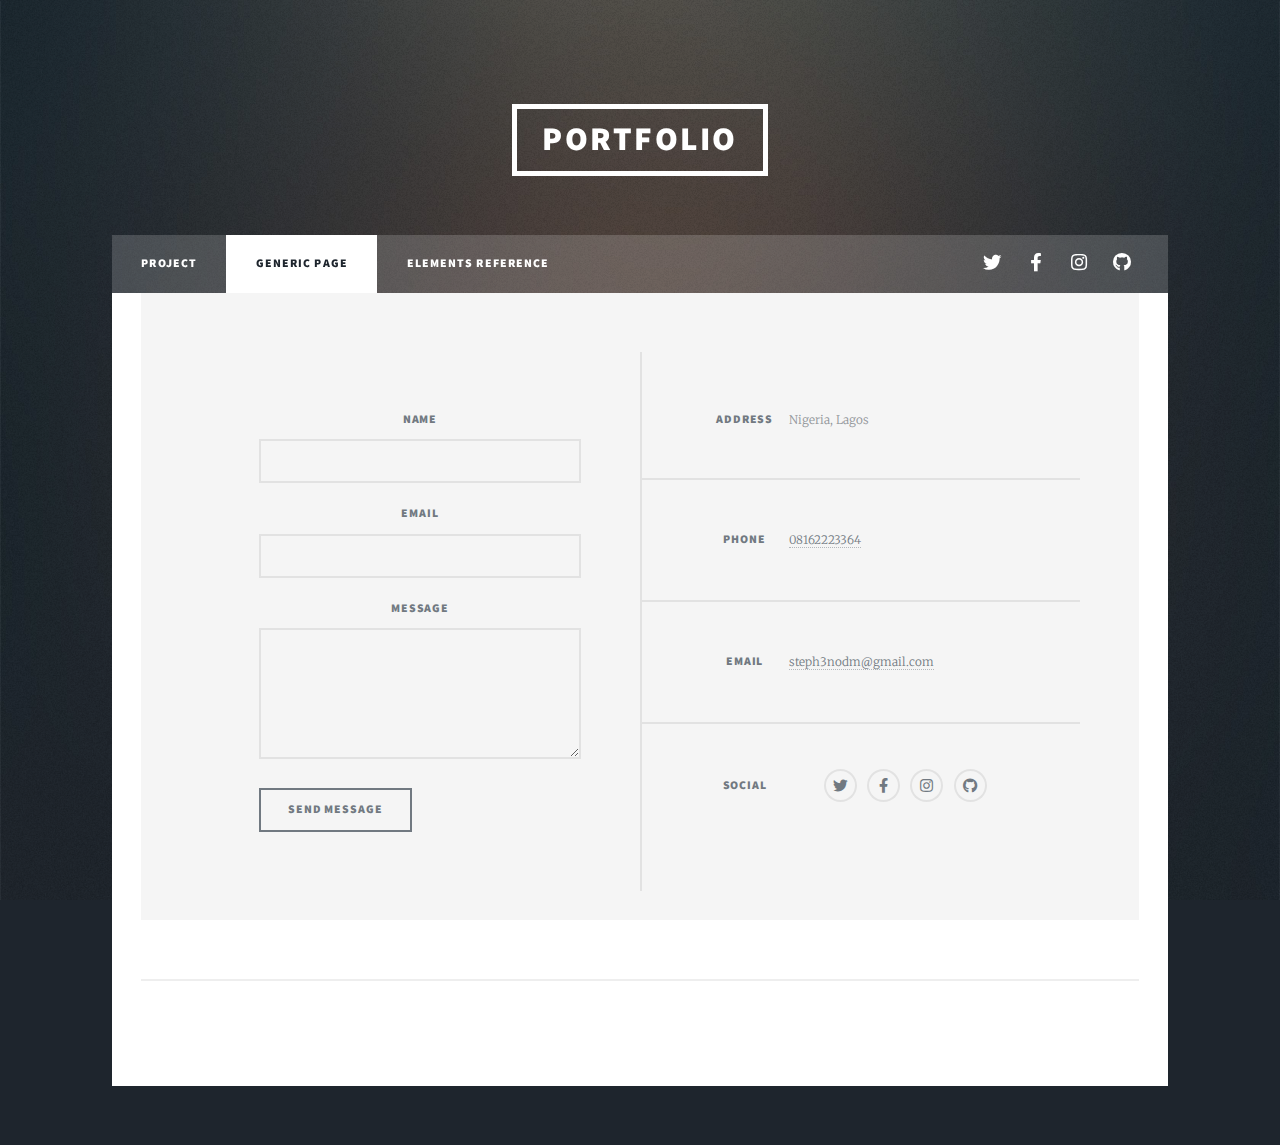
<file: generic.html>
<!DOCTYPE HTML>
<!--
	Massively by HTML5 UP
	html5up.net | @ajlkn
	Free for personal and commercial use under the CCA 3.0 license (html5up.net/license)
-->
<html>
	<head>
		<title>Stephen'D Analysts</title>
		<meta charset="utf-8" />
		<meta name="viewport" content="width=device-width, initial-scale=1, user-scalable=no" />
		<link rel="stylesheet" href="assets/css/main.css" />
		<noscript><link rel="stylesheet" href="assets/css/noscript.css" /></noscript>
	</head>
	<body class="is-preload">

		<!-- Wrapper -->
			<div id="wrapper">

				<!-- Header -->
					<header id="header">
						<a href="index.html" class="logo">Portfolio</a>
					</header>

				<!-- Nav -->
					<nav id="nav">
						<ul class="links">
							<li><a href="index.html">Project</a></li>
							<li class="active"><a href="generic.html">Generic Page</a></li>
							<li><a href="elements.html">Elements Reference</a></li>
						</ul>
						<ul class="icons">
							<li><a href="#" class="icon brands fa-twitter"><span class="label">Twitter</span></a></li>
							<li><a href="#" class="icon brands fa-facebook-f"><span class="label">Facebook</span></a></li>
							<li><a href="#" class="icon brands fa-instagram"><span class="label">Instagram</span></a></li>
							<li><a href="#" class="icon brands fa-github"><span class="label">GitHub</span></a></li>
						</ul>
					</nav>

				<!-- Main -->
					<div id="main">

						<!-- Post -->
							<!--section class="post">
								<header class="major">
									<span class="date">April 25, 2017</span>
									<h1>This is a<br />
									Generic Page</h1>
									<p>Aenean ornare velit lacus varius enim ullamcorper proin aliquam<br />
									facilisis ante sed etiam magna interdum congue. Lorem ipsum dolor<br />
									amet nullam sed etiam veroeros.</p>
								</header>
								<div class="image main"><img src="images/pic01.jpg" alt="" /></div>
								<p>Donec eget ex magna. Interdum et malesuada fames ac ante ipsum primis in faucibus. Pellentesque venenatis dolor imperdiet dolor mattis sagittis. Praesent rutrum sem diam, vitae egestas enim auctor sit amet. Pellentesque leo mauris, consectetur id ipsum sit amet, fergiat. Pellentesque in mi eu massa lacinia malesuada et a elit. Donec urna ex, lacinia in purus ac, pretium pulvinar mauris. Nunc lorem mauris, fringilla in aliquam at, euismod in lectus. Pellentesque habitant morbi tristique senectus et netus et malesuada fames ac turpis egestas. Curabitur sapien risus, commodo eget turpis at, elementum convallis enim turpis, lorem ipsum dolor sit amet nullam.</p>
								<p>Lorem ipsum dolor sit amet, consectetur adipiscing elit. Duis dapibus rutrum facilisis. Class aptent taciti sociosqu ad litora torquent per conubia nostra, per inceptos himenaeos. Etiam tristique libero eu nibh porttitor fermentum. Nullam venenatis erat id vehicula viverra. Nunc ultrices eros ut ultricies condimentum. Mauris risus lacus, blandit sit amet venenatis non, bibendum vitae dolor. Nunc lorem mauris, fringilla in aliquam at, euismod in lectus. Pellentesque habitant morbi tristique senectus et netus et malesuada fames ac turpis egestas. In non lorem sit amet elit placerat maximus. Pellentesque aliquam maximus risus. Donec eget ex magna. Interdum et malesuada fames ac ante ipsum primis in faucibus. Pellentesque venenatis dolor imperdiet dolor mattis sagittis. Praesent rutrum sem diam, vitae egestas enim auctor sit amet. Pellentesque leo mauris, consectetur id ipsum.</p>
							</section>

					</div>

				<!-- Footer -->
					<footer id="footer">
						<section>
							<form method="post" action="#">
								<div class="fields">
									<div class="field">
										<label for="name">Name</label>
										<input type="text" name="name" id="name" />
									</div>
									<div class="field">
										<label for="email">Email</label>
										<input type="text" name="email" id="email" />
									</div>
									<div class="field">
										<label for="message">Message</label>
										<textarea name="message" id="message" rows="3"></textarea>
									</div>
								</div>
								<ul class="actions">
									<li><input type="submit" value="Send Message" /></li>
								</ul>
							</form>
						</section>
						<section class="split contact">
							<section class="alt">
								<h3>Address</h3>
								<p>Nigeria, Lagos<br />
								</p>
							</section>
							<section>
								<h3>Phone</h3>
								<p><a href="#">08162223364</a></p>
							</section>
							<section>
								<h3>Email</h3>
								<p><a href="#">steph3nodm@gmail.com</a></p>
							</section>
							<section>
								<h3>Social</h3>
								<ul class="icons alt">
									<li><a href="#" class="icon brands alt fa-twitter"><span class="label">Twitter</span></a></li>
									<li><a href="#" class="icon brands alt fa-facebook-f"><span class="label">Facebook</span></a></li>
									<li><a href="#" class="icon brands alt fa-instagram"><span class="label">Instagram</span></a></li>
									<li><a href="#" class="icon brands alt fa-github"><span class="label">GitHub</span></a></li>
								</ul>
							</section>
						</section>
					</footer>

				<!-- Copyright -->
					<div id="copyright">
						<ul><li>&copy; Untitled</li><li>Design: <a href="https://html5up.net">HTML5 UP</a></li></ul>
					</div>

			</div>

		<!-- Scripts -->
			<script src="assets/js/jquery.min.js"></script>
			<script src="assets/js/jquery.scrollex.min.js"></script>
			<script src="assets/js/jquery.scrolly.min.js"></script>
			<script src="assets/js/browser.min.js"></script>
			<script src="assets/js/breakpoints.min.js"></script>
			<script src="assets/js/util.js"></script>
			<script src="assets/js/main.js"></script>

	</body>
</html>
</file>
<file: assets/css/main.css>
@import url(fontawesome-all.min.css);
@import url("https://fonts.googleapis.com/css?family=Merriweather:300,700,300italic,700italic|Source+Sans+Pro:900");

/*
	Massively by HTML5 UP
	html5up.net | @ajlkn
	Free for personal and commercial use under the CCA 3.0 license (html5up.net/license)
*/

html, body, div, span, applet, object,
iframe, h1, h2, h3, h4, h5, h6, p, blockquote,
pre, a, abbr, acronym, address, big, cite,
code, del, dfn, em, img, ins, kbd, q, s, samp,
small, strike, strong, sub, sup, tt, var, b,
u, i, center, dl, dt, dd, ol, ul, li, fieldset,
form, label, legend, table, caption, tbody,
tfoot, thead, tr, th, td, article, aside,
canvas, details, embed, figure, figcaption,
footer, header, hgroup, menu, nav, output, ruby,
section, summary, time, mark, audio, video {
	margin: 0;
	padding: 0;
	border: 0;
	font-size: 100%;
	font: inherit;
	vertical-align: baseline;}

article, aside, details, figcaption, figure,
footer, header, hgroup, menu, nav, section {
	display: block;}

body {
	line-height: 1;
}

ol, ul {
	list-style: none;
}

blockquote, q {
	quotes: none;
}

	blockquote:before, blockquote:after, q:before, q:after {
		content: '';
		content: none;
	}

table {
	border-collapse: collapse;
	border-spacing: 0;
}

body {
	-webkit-text-size-adjust: none;
}

mark {
	background-color: transparent;
	color: inherit;
}

input::-moz-focus-inner {
	border: 0;
	padding: 0;
}

input, select, textarea {
	-moz-appearance: none;
	-webkit-appearance: none;
	-ms-appearance: none;
	appearance: none;
}

/* Basic */

	@-ms-viewport {
		width: device-width;
	}

	body {
		-ms-overflow-style: scrollbar;
	}

	@media screen and (max-width: 480px) {

		html, body {
			min-width: 320px;
		}

	}

	html {
		box-sizing: border-box;
	}

	*, *:before, *:after {
		box-sizing: inherit;
	}

	body {
		background-color: #1e252d;
	}

		body.is-preload *, body.is-preload *:before, body.is-preload *:after {
			-moz-animation: none !important;
			-webkit-animation: none !important;
			-ms-animation: none !important;
			animation: none !important;
			-moz-transition: none !important;
			-webkit-transition: none !important;
			-ms-transition: none !important;
			transition: none !important;
		}

/* Type */

	html {
		font-size: 16pt;
	}

		@media screen and (max-width: 1680px) {

			html {
				font-size: 12pt;
			}

		}

		@media screen and (max-width: 1280px) {

			html {
				font-size: 11pt;
			}

		}

		@media screen and (max-width: 360px) {

			html {
				font-size: 10pt;
			}

		}

	body {
		color: #212931;
	}

	body, input, select, textarea {
		font-family: "Merriweather", Georgia, serif;
		font-weight: 300;
		font-size: 1rem;
		line-height: 2.375;
	}

	a {
		-moz-transition: color 0.2s ease-in-out, background-color 0.2s ease-in-out, border-color 0.2s ease-in-out, box-shadow 0.2s ease-in-out;
		-webkit-transition: color 0.2s ease-in-out, background-color 0.2s ease-in-out, border-color 0.2s ease-in-out, box-shadow 0.2s ease-in-out;
		-ms-transition: color 0.2s ease-in-out, background-color 0.2s ease-in-out, border-color 0.2s ease-in-out, box-shadow 0.2s ease-in-out;
		transition: color 0.2s ease-in-out, background-color 0.2s ease-in-out, border-color 0.2s ease-in-out, box-shadow 0.2s ease-in-out;
		border-bottom: dotted 1px;
		text-decoration: none;
	}

		a:hover {
			border-bottom-color: transparent;
		}

	strong, b {
		font-weight: 600;
	}

	em, i {
		font-style: italic;
	}

	p {
		text-align: justify;
		margin: 0 0 2rem 0;
	}

	h1, h2, h3, h4, h5, h6 {
		font-family: "Source Sans Pro", Helvetica, sans-serif;
		font-weight: 900;
		line-height: 1.5;
		letter-spacing: 0.075em;
		text-transform: uppercase;
		margin: 0 0 1rem 0;
	}

		h1 a, h2 a, h3 a, h4 a, h5 a, h6 a {
			border-bottom: 0;
			color: inherit;
			text-decoration: none;
		}

	h1 {
		font-size: 4rem;
		line-height: 1.1;
		margin: 0 0 2rem 0;
	}

	h2 {
		font-size: 1.75rem;
		line-height: 1.3;
		margin: 0 0 1.5rem 0;
	}

	h3 {
		font-size: 1.25rem;
		margin: 0 0 1.5rem 0;
	}

	h4 {
		font-size: 1rem;
	}

	h5 {
		font-size: 0.9rem;
	}

	h6 {
		font-size: 0.8rem;
	}

	sub {
		font-size: 0.8rem;
		position: relative;
		top: 0.5rem;
	}

	sup {
		font-size: 0.8rem;
		position: relative;
		top: -0.5rem;
	}

	blockquote {
		border-left: solid 4px;
		font-style: italic;
		margin: 0 0 2rem 0;
		padding: 0.5rem 0 0.5rem 2rem;
	}

	code {
		border: solid 2px;
		font-family: "Courier New", monospace;
		font-size: 0.9rem;
		margin: 0 0.25rem;
		padding: 0.25rem 0.65rem;
	}

	pre {
		-webkit-overflow-scrolling: touch;
		font-family: "Courier New", monospace;
		font-size: 0.9rem;
		margin: 0 0 2rem 0;
	}

		pre code {
			display: block;
			line-height: 1.75;
			padding: 1rem 1.5rem;
			overflow-x: auto;
		}

	hr {
		border: 0;
		border-bottom: solid 2px;
		margin: 3rem 0;
	}

		hr.major {
			margin: 5rem 0;
		}

	.align-left {
		text-align: left;
	}

	.align-center {
		text-align: center;
	}

	.align-right {
		text-align: right;
	}

	input, select, textarea {
		color: #212931;
	}

	a {
		color: #212931;
		border-bottom-color: rgba(33, 41, 49, 0.5);
	}

		a:hover {
			border-bottom-color: transparent;
			color: #18bfef !important;
		}

	strong, b {
		color: #212931;
	}

	h1, h2, h3, h4, h5, h6 {
		color: #212931;
	}

	blockquote {
		border-left-color: #eeeeee;
	}

	code {
		background: rgba(220, 220, 220, 0.25);
		border-color: #eeeeee;
	}

	hr {
		border-bottom-color: #eeeeee;
	}

/* Row */

	.row {
		display: flex;
		flex-wrap: wrap;
		box-sizing: border-box;
		align-items: stretch;
	}

		.row > * {
			box-sizing: border-box;
		}

		.row.gtr-uniform > * > :last-child {
			margin-bottom: 0;
		}

		.row.aln-left {
			justify-content: flex-start;
		}

		.row.aln-center {
			justify-content: center;
		}

		.row.aln-right {
			justify-content: flex-end;
		}

		.row.aln-top {
			align-items: flex-start;
		}

		.row.aln-middle {
			align-items: center;
		}

		.row.aln-bottom {
			align-items: flex-end;
		}

		.row > .imp {
			order: -1;
		}

		.row > .col-1 {
			width: 8.33333%;
		}

		.row > .off-1 {
			margin-left: 8.33333%;
		}

		.row > .col-2 {
			width: 16.66667%;
		}

		.row > .off-2 {
			margin-left: 16.66667%;
		}

		.row > .col-3 {
			width: 25%;
		}

		.row > .off-3 {
			margin-left: 25%;
		}

		.row > .col-4 {
			width: 33.33333%;
		}

		.row > .off-4 {
			margin-left: 33.33333%;
		}

		.row > .col-5 {
			width: 41.66667%;
		}

		.row > .off-5 {
			margin-left: 41.66667%;
		}

		.row > .col-6 {
			width: 50%;
		}

		.row > .off-6 {
			margin-left: 50%;
		}

		.row > .col-7 {
			width: 58.33333%;
		}

		.row > .off-7 {
			margin-left: 58.33333%;
		}

		.row > .col-8 {
			width: 66.66667%;
		}

		.row > .off-8 {
			margin-left: 66.66667%;
		}

		.row > .col-9 {
			width: 75%;
		}

		.row > .off-9 {
			margin-left: 75%;
		}

		.row > .col-10 {
			width: 83.33333%;
		}

		.row > .off-10 {
			margin-left: 83.33333%;
		}

		.row > .col-11 {
			width: 91.66667%;
		}

		.row > .off-11 {
			margin-left: 91.66667%;
		}

		.row > .col-12 {
			width: 100%;
		}

		.row > .off-12 {
			margin-left: 100%;
		}

		.row.gtr-0 {
			margin-top: 0;
			margin-left: 0rem;
		}

			.row.gtr-0 > * {
				padding: 0 0 0 0rem;
			}

			.row.gtr-0.gtr-uniform {
				margin-top: 0rem;
			}

				.row.gtr-0.gtr-uniform > * {
					padding-top: 0rem;
				}

		.row.gtr-25 {
			margin-top: 0;
			margin-left: -0.375rem;
		}

			.row.gtr-25 > * {
				padding: 0 0 0 0.375rem;
			}

			.row.gtr-25.gtr-uniform {
				margin-top: -0.375rem;
			}

				.row.gtr-25.gtr-uniform > * {
					padding-top: 0.375rem;
				}

		.row.gtr-50 {
			margin-top: 0;
			margin-left: -0.75rem;
		}

			.row.gtr-50 > * {
				padding: 0 0 0 0.75rem;
			}

			.row.gtr-50.gtr-uniform {
				margin-top: -0.75rem;
			}

				.row.gtr-50.gtr-uniform > * {
					padding-top: 0.75rem;
				}

		.row {
			margin-top: 0;
			margin-left: -1.5rem;
		}

			.row > * {
				padding: 0 0 0 1.5rem;
			}

			.row.gtr-uniform {
				margin-top: -1.5rem;
			}

				.row.gtr-uniform > * {
					padding-top: 1.5rem;
				}

		.row.gtr-150 {
			margin-top: 0;
			margin-left: -2.25rem;
		}

			.row.gtr-150 > * {
				padding: 0 0 0 2.25rem;
			}

			.row.gtr-150.gtr-uniform {
				margin-top: -2.25rem;
			}

				.row.gtr-150.gtr-uniform > * {
					padding-top: 2.25rem;
				}

		.row.gtr-200 {
			margin-top: 0;
			margin-left: -3rem;
		}

			.row.gtr-200 > * {
				padding: 0 0 0 3rem;
			}

			.row.gtr-200.gtr-uniform {
				margin-top: -3rem;
			}

				.row.gtr-200.gtr-uniform > * {
					padding-top: 3rem;
				}

		@media screen and (max-width: 1680px) {

			.row {
				display: flex;
				flex-wrap: wrap;
				box-sizing: border-box;
				align-items: stretch;
			}

				.row > * {
					box-sizing: border-box;
				}

				.row.gtr-uniform > * > :last-child {
					margin-bottom: 0;
				}

				.row.aln-left {
					justify-content: flex-start;
				}

				.row.aln-center {
					justify-content: center;
				}

				.row.aln-right {
					justify-content: flex-end;
				}

				.row.aln-top {
					align-items: flex-start;
				}

				.row.aln-middle {
					align-items: center;
				}

				.row.aln-bottom {
					align-items: flex-end;
				}

				.row > .imp-xlarge {
					order: -1;
				}

				.row > .col-1-xlarge {
					width: 8.33333%;
				}

				.row > .off-1-xlarge {
					margin-left: 8.33333%;
				}

				.row > .col-2-xlarge {
					width: 16.66667%;
				}

				.row > .off-2-xlarge {
					margin-left: 16.66667%;
				}

				.row > .col-3-xlarge {
					width: 25%;
				}

				.row > .off-3-xlarge {
					margin-left: 25%;
				}

				.row > .col-4-xlarge {
					width: 33.33333%;
				}

				.row > .off-4-xlarge {
					margin-left: 33.33333%;
				}

				.row > .col-5-xlarge {
					width: 41.66667%;
				}

				.row > .off-5-xlarge {
					margin-left: 41.66667%;
				}

				.row > .col-6-xlarge {
					width: 50%;
				}

				.row > .off-6-xlarge {
					margin-left: 50%;
				}

				.row > .col-7-xlarge {
					width: 58.33333%;
				}

				.row > .off-7-xlarge {
					margin-left: 58.33333%;
				}

				.row > .col-8-xlarge {
					width: 66.66667%;
				}

				.row > .off-8-xlarge {
					margin-left: 66.66667%;
				}

				.row > .col-9-xlarge {
					width: 75%;
				}

				.row > .off-9-xlarge {
					margin-left: 75%;
				}

				.row > .col-10-xlarge {
					width: 83.33333%;
				}

				.row > .off-10-xlarge {
					margin-left: 83.33333%;
				}

				.row > .col-11-xlarge {
					width: 91.66667%;
				}

				.row > .off-11-xlarge {
					margin-left: 91.66667%;
				}

				.row > .col-12-xlarge {
					width: 100%;
				}

				.row > .off-12-xlarge {
					margin-left: 100%;
				}

				.row.gtr-0 {
					margin-top: 0;
					margin-left: 0rem;
				}

					.row.gtr-0 > * {
						padding: 0 0 0 0rem;
					}

					.row.gtr-0.gtr-uniform {
						margin-top: 0rem;
					}

						.row.gtr-0.gtr-uniform > * {
							padding-top: 0rem;
						}

				.row.gtr-25 {
					margin-top: 0;
					margin-left: -0.375rem;
				}

					.row.gtr-25 > * {
						padding: 0 0 0 0.375rem;
					}

					.row.gtr-25.gtr-uniform {
						margin-top: -0.375rem;
					}

						.row.gtr-25.gtr-uniform > * {
							padding-top: 0.375rem;
						}

				.row.gtr-50 {
					margin-top: 0;
					margin-left: -0.75rem;
				}

					.row.gtr-50 > * {
						padding: 0 0 0 0.75rem;
					}

					.row.gtr-50.gtr-uniform {
						margin-top: -0.75rem;
					}

						.row.gtr-50.gtr-uniform > * {
							padding-top: 0.75rem;
						}

				.row {
					margin-top: 0;
					margin-left: -1.5rem;
				}

					.row > * {
						padding: 0 0 0 1.5rem;
					}

					.row.gtr-uniform {
						margin-top: -1.5rem;
					}

						.row.gtr-uniform > * {
							padding-top: 1.5rem;
						}

				.row.gtr-150 {
					margin-top: 0;
					margin-left: -2.25rem;
				}

					.row.gtr-150 > * {
						padding: 0 0 0 2.25rem;
					}

					.row.gtr-150.gtr-uniform {
						margin-top: -2.25rem;
					}

						.row.gtr-150.gtr-uniform > * {
							padding-top: 2.25rem;
						}

				.row.gtr-200 {
					margin-top: 0;
					margin-left: -3rem;
				}

					.row.gtr-200 > * {
						padding: 0 0 0 3rem;
					}

					.row.gtr-200.gtr-uniform {
						margin-top: -3rem;
					}

						.row.gtr-200.gtr-uniform > * {
							padding-top: 3rem;
						}

		}

		@media screen and (max-width: 1280px) {

			.row {
				display: flex;
				flex-wrap: wrap;
				box-sizing: border-box;
				align-items: stretch;
			}

				.row > * {
					box-sizing: border-box;
				}

				.row.gtr-uniform > * > :last-child {
					margin-bottom: 0;
				}

				.row.aln-left {
					justify-content: flex-start;
				}

				.row.aln-center {
					justify-content: center;
				}

				.row.aln-right {
					justify-content: flex-end;
				}

				.row.aln-top {
					align-items: flex-start;
				}

				.row.aln-middle {
					align-items: center;
				}

				.row.aln-bottom {
					align-items: flex-end;
				}

				.row > .imp-large {
					order: -1;
				}

				.row > .col-1-large {
					width: 8.33333%;
				}

				.row > .off-1-large {
					margin-left: 8.33333%;
				}

				.row > .col-2-large {
					width: 16.66667%;
				}

				.row > .off-2-large {
					margin-left: 16.66667%;
				}

				.row > .col-3-large {
					width: 25%;
				}

				.row > .off-3-large {
					margin-left: 25%;
				}

				.row > .col-4-large {
					width: 33.33333%;
				}

				.row > .off-4-large {
					margin-left: 33.33333%;
				}

				.row > .col-5-large {
					width: 41.66667%;
				}

				.row > .off-5-large {
					margin-left: 41.66667%;
				}

				.row > .col-6-large {
					width: 50%;
				}

				.row > .off-6-large {
					margin-left: 50%;
				}

				.row > .col-7-large {
					width: 58.33333%;
				}

				.row > .off-7-large {
					margin-left: 58.33333%;
				}

				.row > .col-8-large {
					width: 66.66667%;
				}

				.row > .off-8-large {
					margin-left: 66.66667%;
				}

				.row > .col-9-large {
					width: 75%;
				}

				.row > .off-9-large {
					margin-left: 75%;
				}

				.row > .col-10-large {
					width: 83.33333%;
				}

				.row > .off-10-large {
					margin-left: 83.33333%;
				}

				.row > .col-11-large {
					width: 91.66667%;
				}

				.row > .off-11-large {
					margin-left: 91.66667%;
				}

				.row > .col-12-large {
					width: 100%;
				}

				.row > .off-12-large {
					margin-left: 100%;
				}

				.row.gtr-0 {
					margin-top: 0;
					margin-left: 0rem;
				}

					.row.gtr-0 > * {
						padding: 0 0 0 0rem;
					}

					.row.gtr-0.gtr-uniform {
						margin-top: 0rem;
					}

						.row.gtr-0.gtr-uniform > * {
							padding-top: 0rem;
						}

				.row.gtr-25 {
					margin-top: 0;
					margin-left: -0.375rem;
				}

					.row.gtr-25 > * {
						padding: 0 0 0 0.375rem;
					}

					.row.gtr-25.gtr-uniform {
						margin-top: -0.375rem;
					}

						.row.gtr-25.gtr-uniform > * {
							padding-top: 0.375rem;
						}

				.row.gtr-50 {
					margin-top: 0;
					margin-left: -0.75rem;
				}

					.row.gtr-50 > * {
						padding: 0 0 0 0.75rem;
					}

					.row.gtr-50.gtr-uniform {
						margin-top: -0.75rem;
					}

						.row.gtr-50.gtr-uniform > * {
							padding-top: 0.75rem;
						}

				.row {
					margin-top: 0;
					margin-left: -1.5rem;
				}

					.row > * {
						padding: 0 0 0 1.5rem;
					}

					.row.gtr-uniform {
						margin-top: -1.5rem;
					}

						.row.gtr-uniform > * {
							padding-top: 1.5rem;
						}

				.row.gtr-150 {
					margin-top: 0;
					margin-left: -2.25rem;
				}

					.row.gtr-150 > * {
						padding: 0 0 0 2.25rem;
					}

					.row.gtr-150.gtr-uniform {
						margin-top: -2.25rem;
					}

						.row.gtr-150.gtr-uniform > * {
							padding-top: 2.25rem;
						}

				.row.gtr-200 {
					margin-top: 0;
					margin-left: -3rem;
				}

					.row.gtr-200 > * {
						padding: 0 0 0 3rem;
					}

					.row.gtr-200.gtr-uniform {
						margin-top: -3rem;
					}

						.row.gtr-200.gtr-uniform > * {
							padding-top: 3rem;
						}

		}

		@media screen and (max-width: 980px) {

			.row {
				display: flex;
				flex-wrap: wrap;
				box-sizing: border-box;
				align-items: stretch;
			}

				.row > * {
					box-sizing: border-box;
				}

				.row.gtr-uniform > * > :last-child {
					margin-bottom: 0;
				}

				.row.aln-left {
					justify-content: flex-start;
				}

				.row.aln-center {
					justify-content: center;
				}

				.row.aln-right {
					justify-content: flex-end;
				}

				.row.aln-top {
					align-items: flex-start;
				}

				.row.aln-middle {
					align-items: center;
				}

				.row.aln-bottom {
					align-items: flex-end;
				}

				.row > .imp-medium {
					order: -1;
				}

				.row > .col-1-medium {
					width: 8.33333%;
				}

				.row > .off-1-medium {
					margin-left: 8.33333%;
				}

				.row > .col-2-medium {
					width: 16.66667%;
				}

				.row > .off-2-medium {
					margin-left: 16.66667%;
				}

				.row > .col-3-medium {
					width: 25%;
				}

				.row > .off-3-medium {
					margin-left: 25%;
				}

				.row > .col-4-medium {
					width: 33.33333%;
				}

				.row > .off-4-medium {
					margin-left: 33.33333%;
				}

				.row > .col-5-medium {
					width: 41.66667%;
				}

				.row > .off-5-medium {
					margin-left: 41.66667%;
				}

				.row > .col-6-medium {
					width: 50%;
				}

				.row > .off-6-medium {
					margin-left: 50%;
				}

				.row > .col-7-medium {
					width: 58.33333%;
				}

				.row > .off-7-medium {
					margin-left: 58.33333%;
				}

				.row > .col-8-medium {
					width: 66.66667%;
				}

				.row > .off-8-medium {
					margin-left: 66.66667%;
				}

				.row > .col-9-medium {
					width: 75%;
				}

				.row > .off-9-medium {
					margin-left: 75%;
				}

				.row > .col-10-medium {
					width: 83.33333%;
				}

				.row > .off-10-medium {
					margin-left: 83.33333%;
				}

				.row > .col-11-medium {
					width: 91.66667%;
				}

				.row > .off-11-medium {
					margin-left: 91.66667%;
				}

				.row > .col-12-medium {
					width: 100%;
				}

				.row > .off-12-medium {
					margin-left: 100%;
				}

				.row.gtr-0 {
					margin-top: 0;
					margin-left: 0rem;
				}

					.row.gtr-0 > * {
						padding: 0 0 0 0rem;
					}

					.row.gtr-0.gtr-uniform {
						margin-top: 0rem;
					}

						.row.gtr-0.gtr-uniform > * {
							padding-top: 0rem;
						}

				.row.gtr-25 {
					margin-top: 0;
					margin-left: -0.375rem;
				}

					.row.gtr-25 > * {
						padding: 0 0 0 0.375rem;
					}

					.row.gtr-25.gtr-uniform {
						margin-top: -0.375rem;
					}

						.row.gtr-25.gtr-uniform > * {
							padding-top: 0.375rem;
						}

				.row.gtr-50 {
					margin-top: 0;
					margin-left: -0.75rem;
				}

					.row.gtr-50 > * {
						padding: 0 0 0 0.75rem;
					}

					.row.gtr-50.gtr-uniform {
						margin-top: -0.75rem;
					}

						.row.gtr-50.gtr-uniform > * {
							padding-top: 0.75rem;
						}

				.row {
					margin-top: 0;
					margin-left: -1.5rem;
				}

					.row > * {
						padding: 0 0 0 1.5rem;
					}

					.row.gtr-uniform {
						margin-top: -1.5rem;
					}

						.row.gtr-uniform > * {
							padding-top: 1.5rem;
						}

				.row.gtr-150 {
					margin-top: 0;
					margin-left: -2.25rem;
				}

					.row.gtr-150 > * {
						padding: 0 0 0 2.25rem;
					}

					.row.gtr-150.gtr-uniform {
						margin-top: -2.25rem;
					}

						.row.gtr-150.gtr-uniform > * {
							padding-top: 2.25rem;
						}

				.row.gtr-200 {
					margin-top: 0;
					margin-left: -3rem;
				}

					.row.gtr-200 > * {
						padding: 0 0 0 3rem;
					}

					.row.gtr-200.gtr-uniform {
						margin-top: -3rem;
					}

						.row.gtr-200.gtr-uniform > * {
							padding-top: 3rem;
						}

		}

		@media screen and (max-width: 736px) {

			.row {
				display: flex;
				flex-wrap: wrap;
				box-sizing: border-box;
				align-items: stretch;
			}

				.row > * {
					box-sizing: border-box;
				}

				.row.gtr-uniform > * > :last-child {
					margin-bottom: 0;
				}

				.row.aln-left {
					justify-content: flex-start;
				}

				.row.aln-center {
					justify-content: center;
				}

				.row.aln-right {
					justify-content: flex-end;
				}

				.row.aln-top {
					align-items: flex-start;
				}

				.row.aln-middle {
					align-items: center;
				}

				.row.aln-bottom {
					align-items: flex-end;
				}

				.row > .imp-small {
					order: -1;
				}

				.row > .col-1-small {
					width: 8.33333%;
				}

				.row > .off-1-small {
					margin-left: 8.33333%;
				}

				.row > .col-2-small {
					width: 16.66667%;
				}

				.row > .off-2-small {
					margin-left: 16.66667%;
				}

				.row > .col-3-small {
					width: 25%;
				}

				.row > .off-3-small {
					margin-left: 25%;
				}

				.row > .col-4-small {
					width: 33.33333%;
				}

				.row > .off-4-small {
					margin-left: 33.33333%;
				}

				.row > .col-5-small {
					width: 41.66667%;
				}

				.row > .off-5-small {
					margin-left: 41.66667%;
				}

				.row > .col-6-small {
					width: 50%;
				}

				.row > .off-6-small {
					margin-left: 50%;
				}

				.row > .col-7-small {
					width: 58.33333%;
				}

				.row > .off-7-small {
					margin-left: 58.33333%;
				}

				.row > .col-8-small {
					width: 66.66667%;
				}

				.row > .off-8-small {
					margin-left: 66.66667%;
				}

				.row > .col-9-small {
					width: 75%;
				}

				.row > .off-9-small {
					margin-left: 75%;
				}

				.row > .col-10-small {
					width: 83.33333%;
				}

				.row > .off-10-small {
					margin-left: 83.33333%;
				}

				.row > .col-11-small {
					width: 91.66667%;
				}

				.row > .off-11-small {
					margin-left: 91.66667%;
				}

				.row > .col-12-small {
					width: 100%;
				}

				.row > .off-12-small {
					margin-left: 100%;
				}

				.row.gtr-0 {
					margin-top: 0;
					margin-left: 0rem;
				}

					.row.gtr-0 > * {
						padding: 0 0 0 0rem;
					}

					.row.gtr-0.gtr-uniform {
						margin-top: 0rem;
					}

						.row.gtr-0.gtr-uniform > * {
							padding-top: 0rem;
						}

				.row.gtr-25 {
					margin-top: 0;
					margin-left: -0.375rem;
				}

					.row.gtr-25 > * {
						padding: 0 0 0 0.375rem;
					}

					.row.gtr-25.gtr-uniform {
						margin-top: -0.375rem;
					}

						.row.gtr-25.gtr-uniform > * {
							padding-top: 0.375rem;
						}

				.row.gtr-50 {
					margin-top: 0;
					margin-left: -0.75rem;
				}

					.row.gtr-50 > * {
						padding: 0 0 0 0.75rem;
					}

					.row.gtr-50.gtr-uniform {
						margin-top: -0.75rem;
					}

						.row.gtr-50.gtr-uniform > * {
							padding-top: 0.75rem;
						}

				.row {
					margin-top: 0;
					margin-left: -1.5rem;
				}

					.row > * {
						padding: 0 0 0 1.5rem;
					}

					.row.gtr-uniform {
						margin-top: -1.5rem;
					}

						.row.gtr-uniform > * {
							padding-top: 1.5rem;
						}

				.row.gtr-150 {
					margin-top: 0;
					margin-left: -2.25rem;
				}

					.row.gtr-150 > * {
						padding: 0 0 0 2.25rem;
					}

					.row.gtr-150.gtr-uniform {
						margin-top: -2.25rem;
					}

						.row.gtr-150.gtr-uniform > * {
							padding-top: 2.25rem;
						}

				.row.gtr-200 {
					margin-top: 0;
					margin-left: -3rem;
				}

					.row.gtr-200 > * {
						padding: 0 0 0 3rem;
					}

					.row.gtr-200.gtr-uniform {
						margin-top: -3rem;
					}

						.row.gtr-200.gtr-uniform > * {
							padding-top: 3rem;
						}

		}

		@media screen and (max-width: 480px) {

			.row {
				display: flex;
				flex-wrap: wrap;
				box-sizing: border-box;
				align-items: stretch;
			}

				.row > * {
					box-sizing: border-box;
				}

				.row.gtr-uniform > * > :last-child {
					margin-bottom: 0;
				}

				.row.aln-left {
					justify-content: flex-start;
				}

				.row.aln-center {
					justify-content: center;
				}

				.row.aln-right {
					justify-content: flex-end;
				}

				.row.aln-top {
					align-items: flex-start;
				}

				.row.aln-middle {
					align-items: center;
				}

				.row.aln-bottom {
					align-items: flex-end;
				}

				.row > .imp-xsmall {
					order: -1;
				}

				.row > .col-1-xsmall {
					width: 8.33333%;
				}

				.row > .off-1-xsmall {
					margin-left: 8.33333%;
				}

				.row > .col-2-xsmall {
					width: 16.66667%;
				}

				.row > .off-2-xsmall {
					margin-left: 16.66667%;
				}

				.row > .col-3-xsmall {
					width: 25%;
				}

				.row > .off-3-xsmall {
					margin-left: 25%;
				}

				.row > .col-4-xsmall {
					width: 33.33333%;
				}

				.row > .off-4-xsmall {
					margin-left: 33.33333%;
				}

				.row > .col-5-xsmall {
					width: 41.66667%;
				}

				.row > .off-5-xsmall {
					margin-left: 41.66667%;
				}

				.row > .col-6-xsmall {
					width: 50%;
				}

				.row > .off-6-xsmall {
					margin-left: 50%;
				}

				.row > .col-7-xsmall {
					width: 58.33333%;
				}

				.row > .off-7-xsmall {
					margin-left: 58.33333%;
				}

				.row > .col-8-xsmall {
					width: 66.66667%;
				}

				.row > .off-8-xsmall {
					margin-left: 66.66667%;
				}

				.row > .col-9-xsmall {
					width: 75%;
				}

				.row > .off-9-xsmall {
					margin-left: 75%;
				}

				.row > .col-10-xsmall {
					width: 83.33333%;
				}

				.row > .off-10-xsmall {
					margin-left: 83.33333%;
				}

				.row > .col-11-xsmall {
					width: 91.66667%;
				}

				.row > .off-11-xsmall {
					margin-left: 91.66667%;
				}

				.row > .col-12-xsmall {
					width: 100%;
				}

				.row > .off-12-xsmall {
					margin-left: 100%;
				}

				.row.gtr-0 {
					margin-top: 0;
					margin-left: 0rem;
				}

					.row.gtr-0 > * {
						padding: 0 0 0 0rem;
					}

					.row.gtr-0.gtr-uniform {
						margin-top: 0rem;
					}

						.row.gtr-0.gtr-uniform > * {
							padding-top: 0rem;
						}

				.row.gtr-25 {
					margin-top: 0;
					margin-left: -0.375rem;
				}

					.row.gtr-25 > * {
						padding: 0 0 0 0.375rem;
					}

					.row.gtr-25.gtr-uniform {
						margin-top: -0.375rem;
					}

						.row.gtr-25.gtr-uniform > * {
							padding-top: 0.375rem;
						}

				.row.gtr-50 {
					margin-top: 0;
					margin-left: -0.75rem;
				}

					.row.gtr-50 > * {
						padding: 0 0 0 0.75rem;
					}

					.row.gtr-50.gtr-uniform {
						margin-top: -0.75rem;
					}

						.row.gtr-50.gtr-uniform > * {
							padding-top: 0.75rem;
						}

				.row {
					margin-top: 0;
					margin-left: -1.5rem;
				}

					.row > * {
						padding: 0 0 0 1.5rem;
					}

					.row.gtr-uniform {
						margin-top: -1.5rem;
					}

						.row.gtr-uniform > * {
							padding-top: 1.5rem;
						}

				.row.gtr-150 {
					margin-top: 0;
					margin-left: -2.25rem;
				}

					.row.gtr-150 > * {
						padding: 0 0 0 2.25rem;
					}

					.row.gtr-150.gtr-uniform {
						margin-top: -2.25rem;
					}

						.row.gtr-150.gtr-uniform > * {
							padding-top: 2.25rem;
						}

				.row.gtr-200 {
					margin-top: 0;
					margin-left: -3rem;
				}

					.row.gtr-200 > * {
						padding: 0 0 0 3rem;
					}

					.row.gtr-200.gtr-uniform {
						margin-top: -3rem;
					}

						.row.gtr-200.gtr-uniform > * {
							padding-top: 3rem;
						}

		}

		@media screen and (max-width: 360px) {

			.row {
				display: flex;
				flex-wrap: wrap;
				box-sizing: border-box;
				align-items: stretch;
			}

				.row > * {
					box-sizing: border-box;
				}

				.row.gtr-uniform > * > :last-child {
					margin-bottom: 0;
				}

				.row.aln-left {
					justify-content: flex-start;
				}

				.row.aln-center {
					justify-content: center;
				}

				.row.aln-right {
					justify-content: flex-end;
				}

				.row.aln-top {
					align-items: flex-start;
				}

				.row.aln-middle {
					align-items: center;
				}

				.row.aln-bottom {
					align-items: flex-end;
				}

				.row > .imp-xxsmall {
					order: -1;
				}

				.row > .col-1-xxsmall {
					width: 8.33333%;
				}

				.row > .off-1-xxsmall {
					margin-left: 8.33333%;
				}

				.row > .col-2-xxsmall {
					width: 16.66667%;
				}

				.row > .off-2-xxsmall {
					margin-left: 16.66667%;
				}

				.row > .col-3-xxsmall {
					width: 25%;
				}

				.row > .off-3-xxsmall {
					margin-left: 25%;
				}

				.row > .col-4-xxsmall {
					width: 33.33333%;
				}

				.row > .off-4-xxsmall {
					margin-left: 33.33333%;
				}

				.row > .col-5-xxsmall {
					width: 41.66667%;
				}

				.row > .off-5-xxsmall {
					margin-left: 41.66667%;
				}

				.row > .col-6-xxsmall {
					width: 50%;
				}

				.row > .off-6-xxsmall {
					margin-left: 50%;
				}

				.row > .col-7-xxsmall {
					width: 58.33333%;
				}

				.row > .off-7-xxsmall {
					margin-left: 58.33333%;
				}

				.row > .col-8-xxsmall {
					width: 66.66667%;
				}

				.row > .off-8-xxsmall {
					margin-left: 66.66667%;
				}

				.row > .col-9-xxsmall {
					width: 75%;
				}

				.row > .off-9-xxsmall {
					margin-left: 75%;
				}

				.row > .col-10-xxsmall {
					width: 83.33333%;
				}

				.row > .off-10-xxsmall {
					margin-left: 83.33333%;
				}

				.row > .col-11-xxsmall {
					width: 91.66667%;
				}

				.row > .off-11-xxsmall {
					margin-left: 91.66667%;
				}

				.row > .col-12-xxsmall {
					width: 100%;
				}

				.row > .off-12-xxsmall {
					margin-left: 100%;
				}

				.row.gtr-0 {
					margin-top: 0;
					margin-left: 0rem;
				}

					.row.gtr-0 > * {
						padding: 0 0 0 0rem;
					}

					.row.gtr-0.gtr-uniform {
						margin-top: 0rem;
					}

						.row.gtr-0.gtr-uniform > * {
							padding-top: 0rem;
						}

				.row.gtr-25 {
					margin-top: 0;
					margin-left: -0.375rem;
				}

					.row.gtr-25 > * {
						padding: 0 0 0 0.375rem;
					}

					.row.gtr-25.gtr-uniform {
						margin-top: -0.375rem;
					}

						.row.gtr-25.gtr-uniform > * {
							padding-top: 0.375rem;
						}

				.row.gtr-50 {
					margin-top: 0;
					margin-left: -0.75rem;
				}

					.row.gtr-50 > * {
						padding: 0 0 0 0.75rem;
					}

					.row.gtr-50.gtr-uniform {
						margin-top: -0.75rem;
					}

						.row.gtr-50.gtr-uniform > * {
							padding-top: 0.75rem;
						}

				.row {
					margin-top: 0;
					margin-left: -1.5rem;
				}

					.row > * {
						padding: 0 0 0 1.5rem;
					}

					.row.gtr-uniform {
						margin-top: -1.5rem;
					}

						.row.gtr-uniform > * {
							padding-top: 1.5rem;
						}

				.row.gtr-150 {
					margin-top: 0;
					margin-left: -2.25rem;
				}

					.row.gtr-150 > * {
						padding: 0 0 0 2.25rem;
					}

					.row.gtr-150.gtr-uniform {
						margin-top: -2.25rem;
					}

						.row.gtr-150.gtr-uniform > * {
							padding-top: 2.25rem;
						}

				.row.gtr-200 {
					margin-top: 0;
					margin-left: -3rem;
				}

					.row.gtr-200 > * {
						padding: 0 0 0 3rem;
					}

					.row.gtr-200.gtr-uniform {
						margin-top: -3rem;
					}

						.row.gtr-200.gtr-uniform > * {
							padding-top: 3rem;
						}

		}

/* Box */

	.box {
		border: solid 2px;
		margin-bottom: 2rem;
		padding: 1.5rem;
	}

		.box > :last-child,
		.box > :last-child > :last-child,
		.box > :last-child > :last-child > :last-child {
			margin-bottom: 0;
		}

		.box.alt {
			border: 0;
			border-radius: 0;
			padding: 0;
		}

	.box {
		border-color: #eeeeee;
	}

/* Button */

	input[type="submit"],
	input[type="reset"],
	input[type="button"],
	button,
	.button {
		-moz-appearance: none;
		-webkit-appearance: none;
		-ms-appearance: none;
		appearance: none;
		-moz-transition: background-color 0.2s ease-in-out, box-shadow 0.2s ease-in-out, color 0.2s ease-in-out;
		-webkit-transition: background-color 0.2s ease-in-out, box-shadow 0.2s ease-in-out, color 0.2s ease-in-out;
		-ms-transition: background-color 0.2s ease-in-out, box-shadow 0.2s ease-in-out, color 0.2s ease-in-out;
		transition: background-color 0.2s ease-in-out, box-shadow 0.2s ease-in-out, color 0.2s ease-in-out;
		border: 0;
		border-radius: 0;
		cursor: pointer;
		display: inline-block;
		font-family: "Source Sans Pro", Helvetica, sans-serif;
		font-size: 0.8rem;
		font-weight: 900;
		letter-spacing: 0.075em;
		height: 3rem;
		line-height: 3rem;
		padding: 0 2rem;
		text-align: center;
		text-decoration: none;
		text-transform: uppercase;
		white-space: nowrap;
	}

		input[type="submit"].icon:before,
		input[type="reset"].icon:before,
		input[type="button"].icon:before,
		button.icon:before,
		.button.icon:before {
			margin-right: 0.5rem;
		}

		input[type="submit"].icon.solo,
		input[type="reset"].icon.solo,
		input[type="button"].icon.solo,
		button.icon.solo,
		.button.icon.solo {
			position: relative;
			width: 4rem;
			height: 4rem;
			line-height: 4rem;
			border-radius: 4rem;
			text-indent: 4rem;
			overflow: hidden;
			padding: 0;
			white-space: nowrap;
		}

			input[type="submit"].icon.solo:before,
			input[type="reset"].icon.solo:before,
			input[type="button"].icon.solo:before,
			button.icon.solo:before,
			.button.icon.solo:before {
				position: absolute;
				display: block;
				top: 0;
				left: 0;
				width: inherit;
				height: inherit;
				line-height: inherit;
				font-size: 1.25rem;
				margin-right: 0;
				text-align: center;
				text-indent: 0;
			}

		input[type="submit"].fit,
		input[type="reset"].fit,
		input[type="button"].fit,
		button.fit,
		.button.fit {
			width: 100%;
		}

		input[type="submit"].small,
		input[type="reset"].small,
		input[type="button"].small,
		button.small,
		.button.small {
			font-size: 0.7rem;
			height: 2.5rem;
			line-height: 2.5rem;
			padding: 0 1.5rem;
		}

		input[type="submit"].large,
		input[type="reset"].large,
		input[type="button"].large,
		button.large,
		.button.large {
			font-size: 0.9rem;
			height: 3.5rem;
			line-height: 3.5rem;
			padding: 0 2.75rem;
		}

		@media screen and (max-width: 980px) {

			input[type="submit"],
			input[type="reset"],
			input[type="button"],
			button,
			.button {
				font-size: 0.9rem;
				height: 3.25rem;
				line-height: 3.25rem;
			}

				input[type="submit"].large,
				input[type="reset"].large,
				input[type="button"].large,
				button.large,
				.button.large {
					font-size: 1rem;
					height: 3.75rem;
					line-height: 3.75rem;
				}

		}

		input[type="submit"].disabled, input[type="submit"]:disabled,
		input[type="reset"].disabled,
		input[type="reset"]:disabled,
		input[type="button"].disabled,
		input[type="button"]:disabled,
		button.disabled,
		button:disabled,
		.button.disabled,
		.button:disabled {
			pointer-events: none;
			opacity: 0.25;
		}

	input[type="submit"],
	input[type="reset"],
	input[type="button"],
	button,
	.button {
		background-color: transparent;
		box-shadow: inset 0 0 0 2px #212931;
		color: #212931 !important;
	}

		input[type="submit"]:hover,
		input[type="reset"]:hover,
		input[type="button"]:hover,
		button:hover,
		.button:hover {
			box-shadow: inset 0 0 0 2px #18bfef;
			color: #18bfef !important;
		}

		input[type="submit"].primary,
		input[type="reset"].primary,
		input[type="button"].primary,
		button.primary,
		.button.primary {
			background-color: #212931;
			box-shadow: none;
			color: #ffffff !important;
		}

			input[type="submit"].primary:hover,
			input[type="reset"].primary:hover,
			input[type="button"].primary:hover,
			button.primary:hover,
			.button.primary:hover {
				background-color: #18bfef;
			}

/* Form */

	form {
		margin: 0 0 2rem 0;
	}

		form > :last-child {
			margin-bottom: 0;
		}

		form > .fields {
			display: -moz-flex;
			display: -webkit-flex;
			display: -ms-flex;
			display: flex;
			-moz-flex-wrap: wrap;
			-webkit-flex-wrap: wrap;
			-ms-flex-wrap: wrap;
			flex-wrap: wrap;
			width: calc(100% + 3rem);
			margin: -1.5rem 0 2rem -1.5rem;
		}

			form > .fields > .field {
				-moz-flex-grow: 0;
				-webkit-flex-grow: 0;
				-ms-flex-grow: 0;
				flex-grow: 0;
				-moz-flex-shrink: 0;
				-webkit-flex-shrink: 0;
				-ms-flex-shrink: 0;
				flex-shrink: 0;
				padding: 1.5rem 0 0 1.5rem;
				width: calc(100% - 1.5rem);
			}

				form > .fields > .field.half {
					width: calc(50% - 0.75rem);
				}

				form > .fields > .field.third {
					width: calc(100%/3 - 0.5rem);
				}

				form > .fields > .field.quarter {
					width: calc(25% - 0.375rem);
				}

		@media screen and (max-width: 480px) {

			form > .fields {
				width: calc(100% + 3rem);
				margin: -1.5rem 0 2rem -1.5rem;
			}

				form > .fields > .field {
					padding: 1.5rem 0 0 1.5rem;
					width: calc(100% - 1.5rem);
				}

					form > .fields > .field.half {
						width: calc(100% - 1.5rem);
					}

					form > .fields > .field.third {
						width: calc(100% - 1.5rem);
					}

					form > .fields > .field.quarter {
						width: calc(100% - 1.5rem);
					}

		}

	label {
		display: block;
		font-family: "Source Sans Pro", Helvetica, sans-serif;
		font-weight: 900;
		line-height: 1.5;
		letter-spacing: 0.075em;
		font-size: 0.8rem;
		text-transform: uppercase;
		margin: 0 0 0.75rem 0;
	}

		@media screen and (max-width: 980px) {

			label {
				font-size: 0.9rem;
			}

		}

	input[type="text"],
	input[type="password"],
	input[type="email"],
	select,
	textarea {
		-moz-appearance: none;
		-webkit-appearance: none;
		-ms-appearance: none;
		appearance: none;
		background: transparent;
		border-radius: 0;
		border: solid 2px;
		color: inherit;
		display: block;
		outline: 0;
		padding: 0 1rem;
		text-decoration: none;
		width: 100%;
	}

		input[type="text"]:invalid,
		input[type="password"]:invalid,
		input[type="email"]:invalid,
		select:invalid,
		textarea:invalid {
			box-shadow: none;
		}

	select {
		background-size: 1.25rem;
		background-repeat: no-repeat;
		background-position: calc(100% - 1rem) center;
		height: 3rem;
		padding-right: 3rem;
		text-overflow: ellipsis;
	}

		select:focus::-ms-value {
			background-color: transparent;
		}

		select::-ms-expand {
			display: none;
		}

	input[type="text"],
	input[type="password"],
	input[type="email"],
	select {
		height: 3rem;
	}

	textarea {
		padding: 0.75rem 1rem;
	}

	input[type="checkbox"],
	input[type="radio"] {
		-moz-appearance: none;
		-webkit-appearance: none;
		-ms-appearance: none;
		appearance: none;
		display: block;
		float: left;
		margin-right: -2rem;
		opacity: 0;
		width: 1rem;
		z-index: -1;
	}

		input[type="checkbox"] + label,
		input[type="radio"] + label {
			text-decoration: none;
			cursor: pointer;
			display: inline-block;
			font-size: 1rem;
			letter-spacing: 0;
			font-family: "Merriweather", Georgia, serif;
			text-transform: none;
			font-weight: 300;
			padding-left: 2.8rem;
			padding-right: 1rem;
			position: relative;
		}

			input[type="checkbox"] + label:before,
			input[type="radio"] + label:before {
				-moz-osx-font-smoothing: grayscale;
				-webkit-font-smoothing: antialiased;
				display: inline-block;
				font-style: normal;
				font-variant: normal;
				text-rendering: auto;
				line-height: 1;
				text-transform: none !important;
				font-family: 'Font Awesome 5 Free';
				font-weight: 900;
			}

			input[type="checkbox"] + label:before,
			input[type="radio"] + label:before {
				border-radius: 0;
				border: solid 2px;
				content: '';
				display: inline-block;
				font-size: 0.8rem;
				height: 1.8rem;
				left: 0;
				line-height: 1.65rem;
				position: absolute;
				text-align: center;
				top: -0.125rem;
				width: 1.8rem;
			}

		input[type="checkbox"]:checked + label:before,
		input[type="radio"]:checked + label:before {
			content: '\f00c';
		}

	input[type="checkbox"] + label:before {
		border-radius: 0;
	}

	input[type="radio"] + label:before {
		border-radius: 100%;
	}

	::-webkit-input-placeholder {
		opacity: 1.0;
	}

	:-moz-placeholder {
		opacity: 1.0;
	}

	::-moz-placeholder {
		opacity: 1.0;
	}

	:-ms-input-placeholder {
		opacity: 1.0;
	}

	label {
		color: #212931;
	}

	input[type="text"],
	input[type="password"],
	input[type="email"],
	select,
	textarea {
		border-color: #eeeeee;
	}

		input[type="text"]:focus,
		input[type="password"]:focus,
		input[type="email"]:focus,
		select:focus,
		textarea:focus {
			border-color: #18bfef;
		}

	select {
		background-image: url("data:image/svg+xml;charset=utf8,%3Csvg xmlns='http://www.w3.org/2000/svg' width='40' height='40' preserveAspectRatio='none' viewBox='0 0 40 40'%3E%3Cpath d='M9.4,12.3l10.4,10.4l10.4-10.4c0.2-0.2,0.5-0.4,0.9-0.4c0.3,0,0.6,0.1,0.9,0.4l3.3,3.3c0.2,0.2,0.4,0.5,0.4,0.9 c0,0.4-0.1,0.6-0.4,0.9L20.7,31.9c-0.2,0.2-0.5,0.4-0.9,0.4c-0.3,0-0.6-0.1-0.9-0.4L4.3,17.3c-0.2-0.2-0.4-0.5-0.4-0.9 c0-0.4,0.1-0.6,0.4-0.9l3.3-3.3c0.2-0.2,0.5-0.4,0.9-0.4S9.1,12.1,9.4,12.3z' fill='%23eeeeee' /%3E%3C/svg%3E");
	}

		select option {
			background-color: #ffffff;
			color: #212931;
		}

	.select-wrapper:before {
		color: #eeeeee;
	}

	input[type="checkbox"] + label,
	input[type="radio"] + label {
		color: #212931;
	}

		input[type="checkbox"] + label:before,
		input[type="radio"] + label:before {
			border-color: #eeeeee;
		}

	input[type="checkbox"]:checked + label:before,
	input[type="radio"]:checked + label:before {
		background-color: #212931;
		border-color: #212931;
		color: #ffffff;
	}

	input[type="checkbox"]:focus + label:before,
	input[type="radio"]:focus + label:before {
		border-color: #18bfef;
	}

	::-webkit-input-placeholder {
		color: #909498 !important;
	}

	:-moz-placeholder {
		color: #909498 !important;
	}

	::-moz-placeholder {
		color: #909498 !important;
	}

	:-ms-input-placeholder {
		color: #909498 !important;
	}

	.formerize-placeholder {
		color: #909498 !important;
	}

/* Icon */

	.icon {
		text-decoration: none;
		border-bottom: none;
		position: relative;
	}

		.icon:before {
			-moz-osx-font-smoothing: grayscale;
			-webkit-font-smoothing: antialiased;
			display: inline-block;
			font-style: normal;
			font-variant: normal;
			text-rendering: auto;
			line-height: 1;
			text-transform: none !important;
			font-family: 'Font Awesome 5 Free';
			font-weight: 400;
		}

		.icon > .label {
			display: none;
		}

		.icon:before {
			line-height: inherit;
		}

		.icon.solid:before {
			font-weight: 900;
		}

		.icon.brands:before {
			font-family: 'Font Awesome 5 Brands';
		}

/* Image */

	.image {
		border: 0;
		display: inline-block;
		position: relative;
	}

		.image img {
			display: block;
		}

		.image.left, .image.right {
			max-width: 40%;
		}

			.image.left img, .image.right img {
				width: 100%;
			}

		.image.left {
			float: left;
			margin: 0 2rem 2rem 0;
			top: 0.75rem;
		}

		.image.right {
			float: right;
			margin: 0 0 2rem 2rem;
			top: 0.75rem;
		}

		.image.fit {
			display: block;
			margin: 2.5rem 0;
			width: 100%;
		}

			.image.fit:first-child {
				margin-top: 0;
			}

			.image.fit img {
				width: 100%;
			}

		.image.main {
			display: block;
			margin: 4rem 0;
			width: 100%;
		}

			.image.main:first-child {
				margin-top: 0;
			}

			.image.main img {
				width: 100%;
			}

		@media screen and (max-width: 736px) {

			.image.fit {
				margin: 2rem 0;
			}

			.image.main {
				margin: 2rem 0;
			}

		}

	a.image {
		overflow: hidden;
	}

		a.image img {
			-moz-transition: -moz-transform 0.2s ease-out;
			-webkit-transition: -webkit-transform 0.2s ease-out;
			-ms-transition: -ms-transform 0.2s ease-out;
			transition: transform 0.2s ease-out;
		}

		a.image:hover img {
			-moz-transform: scale(1.05);
			-webkit-transform: scale(1.05);
			-ms-transform: scale(1.05);
			transform: scale(1.05);
		}

/* Actions */

	ul.actions {
		display: -moz-flex;
		display: -webkit-flex;
		display: -ms-flex;
		display: flex;
		cursor: default;
		list-style: none;
		margin-left: -1rem;
		padding-left: 0;
	}

		ul.actions li {
			padding: 0 0 0 1rem;
			vertical-align: middle;
		}

		ul.actions.special {
			-moz-justify-content: center;
			-webkit-justify-content: center;
			-ms-justify-content: center;
			justify-content: center;
			width: 100%;
			margin-left: 0;
		}

			ul.actions.special li:first-child {
				padding-left: 0;
			}

		ul.actions.stacked {
			-moz-flex-direction: column;
			-webkit-flex-direction: column;
			-ms-flex-direction: column;
			flex-direction: column;
			margin-left: 0;
		}

			ul.actions.stacked li {
				padding: 1.3rem 0 0 0;
			}

				ul.actions.stacked li:first-child {
					padding-top: 0;
				}

		ul.actions.fit {
			width: calc(100% + 1rem);
		}

			ul.actions.fit li {
				-moz-flex-grow: 1;
				-webkit-flex-grow: 1;
				-ms-flex-grow: 1;
				flex-grow: 1;
				-moz-flex-shrink: 1;
				-webkit-flex-shrink: 1;
				-ms-flex-shrink: 1;
				flex-shrink: 1;
				width: 100%;
			}

				ul.actions.fit li > * {
					width: 100%;
				}

			ul.actions.fit.stacked {
				width: 100%;
			}

		@media screen and (max-width: 480px) {

			ul.actions:not(.fixed) {
				-moz-flex-direction: column;
				-webkit-flex-direction: column;
				-ms-flex-direction: column;
				flex-direction: column;
				margin-left: 0;
				width: 100% !important;
			}

				ul.actions:not(.fixed) li {
					-moz-flex-grow: 1;
					-webkit-flex-grow: 1;
					-ms-flex-grow: 1;
					flex-grow: 1;
					-moz-flex-shrink: 1;
					-webkit-flex-shrink: 1;
					-ms-flex-shrink: 1;
					flex-shrink: 1;
					padding: 1rem 0 0 0;
					text-align: center;
					width: 100%;
				}

					ul.actions:not(.fixed) li > * {
						width: 100%;
					}

					ul.actions:not(.fixed) li:first-child {
						padding-top: 0;
					}

					ul.actions:not(.fixed) li input[type="submit"],
					ul.actions:not(.fixed) li input[type="reset"],
					ul.actions:not(.fixed) li input[type="button"],
					ul.actions:not(.fixed) li button,
					ul.actions:not(.fixed) li .button {
						width: 100%;
					}

						ul.actions:not(.fixed) li input[type="submit"].icon:before,
						ul.actions:not(.fixed) li input[type="reset"].icon:before,
						ul.actions:not(.fixed) li input[type="button"].icon:before,
						ul.actions:not(.fixed) li button.icon:before,
						ul.actions:not(.fixed) li .button.icon:before {
							margin-left: -0.5rem;
						}

		}

/* Icons */

	ul.icons {
		cursor: default;
		list-style: none;
		padding-left: 0;
	}

		ul.icons li {
			display: inline-block;
			padding: 0 0.5rem 0 0;
			vertical-align: middle;
		}

			ul.icons li:last-child {
				padding-right: 0;
			}

			ul.icons li .icon:before {
				width: 2.25rem;
				height: 2.25rem;
				line-height: 2.25rem;
				display: inline-block;
				text-align: center;
				border-radius: 100%;
				font-size: 1.25rem;
			}

		ul.icons.alt li .icon:before {
			-moz-transition: color 0.2s ease-in-out, background-color 0.2s ease-in-out, border-color 0.2s ease-in-out, box-shadow 0.2s ease-in-out;
			-webkit-transition: color 0.2s ease-in-out, background-color 0.2s ease-in-out, border-color 0.2s ease-in-out, box-shadow 0.2s ease-in-out;
			-ms-transition: color 0.2s ease-in-out, background-color 0.2s ease-in-out, border-color 0.2s ease-in-out, box-shadow 0.2s ease-in-out;
			transition: color 0.2s ease-in-out, background-color 0.2s ease-in-out, border-color 0.2s ease-in-out, box-shadow 0.2s ease-in-out;
			font-size: 1rem;
		}

/* List */

	ol {
		list-style: decimal;
		margin: 0 0 2rem 0;
		padding-left: 1.25rem;
	}

		ol li {
			padding-left: 0.25rem;
		}

	ul {
		list-style: disc;
		margin: 0 0 2rem 0;
		padding-left: 1rem;
	}

		ul li {
			padding-left: 0.5rem;
		}

		ul.divided {
			list-style: none;
			padding-left: 0;
		}

			ul.divided li {
				border-top: solid 1px;
				padding: 0.5rem 0;
			}

				ul.divided li:first-child {
					border-top: 0;
					padding-top: 0;
				}

	dl {
		margin: 0 0 2rem 0;
	}

		dl dt {
			display: block;
			font-weight: 600;
			margin: 0 0 1rem 0;
		}

		dl dd {
			margin-left: 2rem;
		}

	ul.divided li {
		border-top-color: #eeeeee;
	}

	ul.icons li a.icon:hover:before {
		color: #18bfef;
	}

	ul.icons.alt li .icon:before {
		box-shadow: inset 0 0 0 2px #eeeeee;
	}

	ul.icons.alt li a.icon:hover:before {
		box-shadow: inset 0 0 0 2px #18bfef;
	}

/* Section/Article */

	section.special, article.special {
		text-align: center;
	}

	header {
		cursor: default;
	}

		header > .date {
			display: block;
			font-size: 0.8rem;
			height: 1;
			margin: 0 0 1rem 0;
			position: relative;
		}

		header > p {
			font-style: italic;
		}

		header > h1 + p {
			font-size: 1.1rem;
			margin-top: -0.5rem;
			line-height: 2;
		}

		header > h2 + p {
			font-size: 1rem;
			margin-top: -0.75rem;
		}

		header > h3 + p {
			font-size: 0.9rem;
			margin-top: -0.75rem;
		}

		header > h4 + p {
			font-size: 0.8rem;
			margin-top: -0.75rem;
		}

		header.major {
			margin: 0 0 4rem 0;
			text-align: center;
		}

			header.major > :last-child {
				margin-bottom: 0;
			}

			header.major > p {
				margin-top: 0;
				text-align: center;
			}

			header.major > .date {
				font-size: 1rem;
				margin: 0 0 4rem 0;
			}

				header.major > .date:before, header.major > .date:after {
					content: '';
					display: block;
					position: absolute;
					top: 50%;
					width: calc(50% - 6rem);
					border-top: solid 2px;
				}

				header.major > .date:before {
					left: 0;
				}

				header.major > .date:after {
					right: 0;
				}

		@media screen and (max-width: 980px) {

			header br {
				display: none;
			}

		}

		@media screen and (max-width: 736px) {

			header.major {
				margin: 0 0 2rem 0;
			}

		}

	header.major .date:before, header.major .date:after {
		border-top-color: #eeeeee;
	}

/* Table */

	.table-wrapper {
		-webkit-overflow-scrolling: touch;
		overflow-x: auto;
	}

	table {
		margin: 0 0 2rem 0;
		width: 100%;
	}

		table tbody tr {
			border: solid 1px;
			border-left: 0;
			border-right: 0;
		}

		table td {
			padding: 0.75rem 0.75rem;
		}

		table th {
			font-family: "Source Sans Pro", Helvetica, sans-serif;
			font-size: 0.8rem;
			font-weight: 900;
			letter-spacing: 0.075em;
			line-height: 1.5;
			padding: 0 0.75rem 0.75rem 0.75rem;
			text-align: left;
			text-transform: uppercase;
		}

			@media screen and (max-width: 980px) {

				table th {
					font-size: 0.9rem;
				}

			}

		table thead {
			border-bottom: solid 2px;
		}

		table tfoot {
			border-top: solid 2px;
		}

		table.alt {
			border-collapse: separate;
		}

			table.alt tbody tr td {
				border: solid 1px;
				border-left-width: 0;
				border-top-width: 0;
			}

				table.alt tbody tr td:first-child {
					border-left-width: 1px;
				}

			table.alt tbody tr:first-child td {
				border-top-width: 1px;
			}

			table.alt thead {
				border-bottom: 0;
			}

			table.alt tfoot {
				border-top: 0;
			}

	table tbody tr {
		border-color: #eeeeee;
	}

		table tbody tr:nth-child(2n + 1) {
			background-color: rgba(220, 220, 220, 0.25);
		}

	table th {
		color: #212931;
	}

	table thead {
		border-bottom-color: #eeeeee;
	}

	table tfoot {
		border-top-color: #eeeeee;
	}

	table.alt tbody tr td {
		border-color: #eeeeee;
	}

/* Pagination */

	.pagination {
		display: -moz-inline-flex;
		display: -webkit-inline-flex;
		display: -ms-inline-flex;
		display: inline-flex;
		-moz-user-select: none;
		-webkit-user-select: none;
		-ms-user-select: none;
		user-select: none;
		cursor: default;
		list-style: none;
		margin: 0 0 2rem 2px;
		padding: 0;
	}

		.pagination a, .pagination span {
			-moz-transition: background-color 0.2s ease-in-out, border-color 0.2s ease-in-out, box-shadow 0.2s ease-in-out, color 0.2s ease-in-out;
			-webkit-transition: background-color 0.2s ease-in-out, border-color 0.2s ease-in-out, box-shadow 0.2s ease-in-out, color 0.2s ease-in-out;
			-ms-transition: background-color 0.2s ease-in-out, border-color 0.2s ease-in-out, box-shadow 0.2s ease-in-out, color 0.2s ease-in-out;
			transition: background-color 0.2s ease-in-out, border-color 0.2s ease-in-out, box-shadow 0.2s ease-in-out, color 0.2s ease-in-out;
			border: solid 2px;
			display: inline-block;
			font-family: "Source Sans Pro", Helvetica, sans-serif;
			font-size: 0.8rem;
			font-weight: 900;
			height: 3rem;
			letter-spacing: 0.075em;
			line-height: calc(3rem - 4px);
			margin-left: -2px;
			min-width: 3rem;
			position: relative;
			text-align: center;
			text-decoration: none;
			text-transform: uppercase;
		}

		.pagination .next, .pagination .previous {
			text-decoration: none;
			padding: 0 1.75rem;
		}

			.pagination .next:before, .pagination .previous:before {
				-moz-osx-font-smoothing: grayscale;
				-webkit-font-smoothing: antialiased;
				display: inline-block;
				font-style: normal;
				font-variant: normal;
				text-rendering: auto;
				line-height: 1;
				text-transform: none !important;
				font-family: 'Font Awesome 5 Free';
				font-weight: 900;
			}

			.pagination .next:before, .pagination .previous:before {
				display: inline-block;
				color: inherit !important;
				line-height: inherit;
			}

		.pagination .previous:before {
			content: '\f104';
			margin-right: 0.9375em;
		}

		.pagination .next:before {
			content: '\f105';
			float: right;
			margin-left: 0.9375em;
		}

		@media screen and (max-width: 980px) {

			.pagination a, .pagination span {
				font-size: 0.9rem;
			}

		}

		@media screen and (max-width: 480px) {

			.pagination .page, .pagination .extra {
				display: none;
			}

		}

	.pagination a, .pagination span {
		border-color: #eeeeee;
	}

	.pagination a {
		color: #212931 !important;
	}

		.pagination a:hover {
			color: #18bfef !important;
			border-color: #18bfef;
			z-index: 1;
		}

			.pagination a:hover + a,
			.pagination a:hover + span {
				border-left-color: #18bfef;
			}

		.pagination a.active {
			background-color: #eeeeee;
		}

	.pagination span {
		color: #eeeeee;
	}

/* Wrapper */

	#wrapper {
		-moz-transition: opacity 0.5s ease;
		-webkit-transition: opacity 0.5s ease;
		-ms-transition: opacity 0.5s ease;
		transition: opacity 0.5s ease;
		position: relative;
		z-index: 1;
		overflow: hidden;
	}

		#wrapper > .bg {
			position: absolute;
			top: 0;
			left: 0;
			width: 100%;
			height: 100%;
			background-color: #212931;
			background-image: url("../../images/overlay.png"), linear-gradient(0deg, rgba(0, 0, 0, 0.1), rgba(0, 0, 0, 0.1)), url("../../images/bg.jpg");
			background-size: auto,								auto,														100% auto;
			background-position: center,								center,														top center;
			background-repeat: repeat,								no-repeat,													no-repeat;
			background-attachment: scroll,								scroll,														scroll;
			z-index: -1;
		}

			#wrapper > .bg.fixed {
				position: fixed;
				width: 100vw;
				height: 100vh;
			}

		#wrapper.fade-in:before {
			pointer-events: none;
			-moz-transition: opacity 1s ease-in-out;
			-webkit-transition: opacity 1s ease-in-out;
			-ms-transition: opacity 1s ease-in-out;
			transition: opacity 1s ease-in-out;
			-moz-transition-delay: 0.75s;
			-webkit-transition-delay: 0.75s;
			-ms-transition-delay: 0.75s;
			transition-delay: 0.75s;
			background: #1e252d;
			content: '';
			display: block;
			height: 100%;
			left: 0;
			opacity: 0;
			position: fixed;
			top: 0;
			width: 100%;
		}

		body.is-preload #wrapper.fade-in:before {
			opacity: 1;
		}

		@media screen and (orientation: portrait) {

			#wrapper > .bg {
				background-size: auto,								auto,														auto 175%;
			}

		}

/* Intro */

	#intro {
		color: #ffffff;
		padding: 8rem 4rem 6rem 4rem ;
		-moz-align-items: center;
		-webkit-align-items: center;
		-ms-align-items: center;
		align-items: center;
		display: -moz-flex;
		display: -webkit-flex;
		display: -ms-flex;
		display: flex;
		-moz-flex-direction: column;
		-webkit-flex-direction: column;
		-ms-flex-direction: column;
		flex-direction: column;
		-moz-justify-content: -moz-flex-end;
		-webkit-justify-content: -webkit-flex-end;
		-ms-justify-content: -ms-flex-end;
		justify-content: flex-end;
		-moz-transition: opacity 1s ease, -moz-transform 1s ease;
		-webkit-transition: opacity 1s ease, -webkit-transform 1s ease;
		-ms-transition: opacity 1s ease, -ms-transform 1s ease;
		transition: opacity 1s ease, transform 1s ease;
		position: relative;
		cursor: default;
		text-align: center;
		z-index: 1;
		min-height: 100vh;
	}

		#intro input, #intro select, #intro textarea {
			color: #ffffff;
		}

		#intro a {
			color: #ffffff;
			border-bottom-color: rgba(255, 255, 255, 0.5);
		}

			#intro a:hover {
				border-bottom-color: transparent;
				color: #18bfef !important;
			}

		#intro strong, #intro b {
			color: #ffffff;
		}

		#intro h1, #intro h2, #intro h3, #intro h4, #intro h5, #intro h6 {
			color: #ffffff;
		}

		#intro blockquote {
			border-left-color: #ffffff;
		}

		#intro code {
			background: rgba(255, 255, 255, 0.075);
			border-color: #ffffff;
		}

		#intro hr {
			border-bottom-color: #ffffff;
		}

		#intro input[type="submit"],
		#intro input[type="reset"],
		#intro input[type="button"],
		#intro button,
		#intro .button {
			background-color: transparent;
			box-shadow: inset 0 0 0 2px #ffffff;
			color: #ffffff !important;
		}

			#intro input[type="submit"]:hover,
			#intro input[type="reset"]:hover,
			#intro input[type="button"]:hover,
			#intro button:hover,
			#intro .button:hover {
				box-shadow: inset 0 0 0 2px #18bfef;
				color: #18bfef !important;
			}

			#intro input[type="submit"].primary,
			#intro input[type="reset"].primary,
			#intro input[type="button"].primary,
			#intro button.primary,
			#intro .button.primary {
				background-color: #ffffff;
				box-shadow: none;
				color: #1e252d !important;
			}

				#intro input[type="submit"].primary:hover,
				#intro input[type="reset"].primary:hover,
				#intro input[type="button"].primary:hover,
				#intro button.primary:hover,
				#intro .button.primary:hover {
					background-color: #18bfef;
				}

		#intro h1 {
			font-size: 5rem;
			line-height: 1;
		}

		#intro p {
			font-size: 1.25rem;
			font-style: italic;
			margin-top: -0.25rem;
			text-align: center;
		}

		#intro + #header {
			margin-top: -20rem;
		}

			#intro + #header .logo {
				-moz-transform: translateY(2rem);
				-webkit-transform: translateY(2rem);
				-ms-transform: translateY(2rem);
				transform: translateY(2rem);
				opacity: 0;
				visibility: hidden;
			}

		#intro.hidden {
			pointer-events: none;
			-moz-transform: translateY(2rem);
			-webkit-transform: translateY(2rem);
			-ms-transform: translateY(2rem);
			transform: translateY(2rem);
			-moz-transition: opacity 0.5s ease, -moz-transform 0.5s ease, visibility 0.5s;
			-webkit-transition: opacity 0.5s ease, -webkit-transform 0.5s ease, visibility 0.5s;
			-ms-transition: opacity 0.5s ease, -ms-transform 0.5s ease, visibility 0.5s;
			transition: opacity 0.5s ease, transform 0.5s ease, visibility 0.5s;
			opacity: 0;
			visibility: hidden;
		}

			#intro.hidden + #header .logo {
				-moz-transform: translateY(0);
				-webkit-transform: translateY(0);
				-ms-transform: translateY(0);
				transform: translateY(0);
				opacity: 1;
				visibility: visible;
			}

		body.is-preload #intro {
			-moz-transform: translateY(2rem);
			-webkit-transform: translateY(2rem);
			-ms-transform: translateY(2rem);
			transform: translateY(2rem);
			opacity: 0;
		}

			body.is-preload #intro:not(.hidden) + #header + #nav {
				-moz-transform: translateY(4rem);
				-webkit-transform: translateY(4rem);
				-ms-transform: translateY(4rem);
				transform: translateY(4rem);
				opacity: 0;
			}

		@media screen and (max-width: 980px) {

			#intro {
				padding: 4rem 4rem 2rem 4rem ;
				min-height: 90vh;
			}

				#intro p br {
					display: none;
				}

				#intro + #header {
					margin-top: -14rem;
				}

		}

		@media screen and (max-width: 736px) {

			#intro {
				padding: 3rem 2rem 1rem 2rem ;
				min-height: 80vh;
			}

				#intro h1 {
					font-size: 3.25rem;
					line-height: 1.1;
					margin-bottom: 1rem;
				}

				#intro p {
					font-size: 1rem;
					margin-top: 0rem;
				}

				#intro .actions {
					display: none;
				}

		}

/* Header */

	#header {
		color: #ffffff;
		-moz-align-items: center;
		-webkit-align-items: center;
		-ms-align-items: center;
		align-items: center;
		display: -moz-flex;
		display: -webkit-flex;
		display: -ms-flex;
		display: flex;
		-moz-flex-direction: column;
		-webkit-flex-direction: column;
		-ms-flex-direction: column;
		flex-direction: column;
		-moz-justify-content: -moz-flex-end;
		-webkit-justify-content: -webkit-flex-end;
		-ms-justify-content: -ms-flex-end;
		justify-content: flex-end;
		pointer-events: none;
		-moz-user-select: none;
		-webkit-user-select: none;
		-ms-user-select: none;
		user-select: none;
		height: 20rem;
		padding-bottom: 8rem;
		position: relative;
		text-align: center;
		z-index: 2;
	}

		#header input, #header select, #header textarea {
			color: #ffffff;
		}

		#header a {
			color: #ffffff;
			border-bottom-color: rgba(255, 255, 255, 0.5);
		}

			#header a:hover {
				border-bottom-color: transparent;
				color: #18bfef !important;
			}

		#header strong, #header b {
			color: #ffffff;
		}

		#header h1, #header h2, #header h3, #header h4, #header h5, #header h6 {
			color: #ffffff;
		}

		#header blockquote {
			border-left-color: #ffffff;
		}

		#header code {
			background: rgba(255, 255, 255, 0.075);
			border-color: #ffffff;
		}

		#header hr {
			border-bottom-color: #ffffff;
		}

		#header .logo {
			-moz-transition: border-color 0.2s ease-in-out, color 0.2s ease-in-out, opacity 0.5s ease, -moz-transform 0.5s ease, visibility 0.5s;
			-webkit-transition: border-color 0.2s ease-in-out, color 0.2s ease-in-out, opacity 0.5s ease, -webkit-transform 0.5s ease, visibility 0.5s;
			-ms-transition: border-color 0.2s ease-in-out, color 0.2s ease-in-out, opacity 0.5s ease, -ms-transform 0.5s ease, visibility 0.5s;
			transition: border-color 0.2s ease-in-out, color 0.2s ease-in-out, opacity 0.5s ease, transform 0.5s ease, visibility 0.5s;
			pointer-events: auto;
			border-style: solid;
			border-color: #ffffff;
			border-width: 5px !important;
			font-family: "Source Sans Pro", Helvetica, sans-serif;
			font-size: 2.25rem;
			font-weight: 900;
			letter-spacing: 0.075em;
			line-height: 1;
			padding: 1rem 1.75rem;
			text-transform: uppercase;
			visibility: visible;
		}

			#header .logo:hover {
				border-color: #18bfef !important;
				color: #18bfef !important;
			}

		@media screen and (max-width: 980px) {

			#header {
				height: 14rem;
				padding-bottom: 4rem;
			}

		}

		@media screen and (max-width: 736px) {

			#header {
				padding-bottom: 3rem;
			}

				#header .logo {
					font-size: 1.75rem;
					border-width: 3px !important;
				}

		}

/* Nav */

	#nav {
		color: #ffffff;
		display: -moz-flex;
		display: -webkit-flex;
		display: -ms-flex;
		display: flex;
		-moz-transition: -moz-transform 1s ease, opacity 1s ease;
		-webkit-transition: -webkit-transform 1s ease, opacity 1s ease;
		-ms-transition: -ms-transform 1s ease, opacity 1s ease;
		transition: transform 1s ease, opacity 1s ease;
		background: rgba(255, 255, 255, 0.175);
		height: 4rem;
		line-height: 4rem;
		margin: -4rem auto 0 auto;
		overflow: hidden;
		padding: 0 2rem 0 0;
		position: relative;
		width: calc(100% - 4rem);
		max-width: 72rem;
		z-index: 2;
	}

		#nav ul.divided li {
			border-top-color: #ffffff;
		}

		#nav ul.icons li a.icon:hover:before {
			color: #18bfef;
		}

		#nav ul.icons.alt li .icon:before {
			box-shadow: inset 0 0 0 2px #ffffff;
		}

		#nav ul.icons.alt li a.icon:hover:before {
			box-shadow: inset 0 0 0 2px #18bfef;
		}

		#nav input, #nav select, #nav textarea {
			color: #ffffff;
		}

		#nav a {
			color: #ffffff;
			border-bottom-color: rgba(255, 255, 255, 0.5);
		}

			#nav a:hover {
				border-bottom-color: transparent;
				color: #18bfef !important;
			}

		#nav strong, #nav b {
			color: #ffffff;
		}

		#nav h1, #nav h2, #nav h3, #nav h4, #nav h5, #nav h6 {
			color: #ffffff;
		}

		#nav blockquote {
			border-left-color: #ffffff;
		}

		#nav code {
			background: rgba(255, 255, 255, 0.075);
			border-color: #ffffff;
		}

		#nav hr {
			border-bottom-color: #ffffff;
		}

		#nav ul.links {
			display: -moz-flex;
			display: -webkit-flex;
			display: -ms-flex;
			display: flex;
			-moz-flex-grow: 1;
			-webkit-flex-grow: 1;
			-ms-flex-grow: 1;
			flex-grow: 1;
			-moz-flex-shrink: 1;
			-webkit-flex-shrink: 1;
			-ms-flex-shrink: 1;
			flex-shrink: 1;
			font-family: "Source Sans Pro", Helvetica, sans-serif;
			font-weight: 900;
			letter-spacing: 0.075em;
			list-style: none;
			margin-bottom: 0;
			padding-left: 0;
			text-transform: uppercase;
		}

			#nav ul.links li {
				display: block;
				padding-left: 0;
			}

				#nav ul.links li a {
					-moz-transition: background-color 0.2s ease-in-out, color 0.2s ease-in-out;
					-webkit-transition: background-color 0.2s ease-in-out, color 0.2s ease-in-out;
					-ms-transition: background-color 0.2s ease-in-out, color 0.2s ease-in-out;
					transition: background-color 0.2s ease-in-out, color 0.2s ease-in-out;
					display: block;
					font-size: 0.8rem;
					outline: none;
					padding: 0 2rem;
				}

					#nav ul.links li a:hover {
						color: inherit !important;
						background-color: rgba(255, 255, 255, 0.1);
					}

				#nav ul.links li.active {
					background-color: #ffffff;
				}

					#nav ul.links li.active a {
						color: #1e252d;
					}

						#nav ul.links li.active a:hover {
							color: #18bfef !important;
						}

		#nav ul.icons {
			-moz-flex-grow: 0;
			-webkit-flex-grow: 0;
			-ms-flex-grow: 0;
			flex-grow: 0;
			-moz-flex-shrink: 0;
			-webkit-flex-shrink: 0;
			-ms-flex-shrink: 0;
			flex-shrink: 0;
			margin-bottom: 0;
		}

		@media screen and (max-width: 980px) {

			#nav {
				display: none;
			}

		}

/* Main */

	#main {
		background-color: #ffffff;
		position: relative;
		margin: 0 auto;
		width: calc(100% - 4rem);
		max-width: 72rem;
		z-index: 2;
	}

		#main > * {
			padding: 4rem 4rem 2rem 4rem ;
			border-top: solid 2px #eeeeee;
			margin: 0;
		}

			#main > *:first-child {
				border-top: 0;
			}

		#main > footer {
			text-align: center;
		}

		#main > .post {
			padding: 8rem 8rem 6rem 8rem ;
		}

			#main > .post header.major > .date {
				margin-top: -2rem;
			}

			#main > .post header.major > h1, #main > .post header.major h2 {
				font-size: 4rem;
				line-height: 1.1;
				margin: 0 0 2rem 0;
			}

			#main > .post.featured {
				text-align: center;
			}

			@media screen and (max-width: 1280px) {

				#main > .post {
					padding: 6rem 4rem 4rem 4rem ;
				}

			}

			@media screen and (max-width: 736px) {

				#main > .post {
					padding: 4rem 2rem 2rem 2rem ;
				}

					#main > .post header.major > .date {
						margin-top: -1rem;
						margin-bottom: 2rem;
					}

					#main > .post header.major > h1, #main > .post header.major h2 {
						font-size: 2.5rem;
						line-height: 1.2;
						margin: 0 0 1.5rem 0;
					}

			}

		#main > .posts {
			display: -moz-flex;
			display: -webkit-flex;
			display: -ms-flex;
			display: flex;
			-moz-flex-wrap: wrap;
			-webkit-flex-wrap: wrap;
			-ms-flex-wrap: wrap;
			flex-wrap: wrap;
			-moz-align-items: -moz-stretch;
			-webkit-align-items: -webkit-stretch;
			-ms-align-items: -ms-stretch;
			align-items: stretch;
			text-align: center;
			width: 100%;
			padding: 0;
		}

			#main > .posts > * {
				-moz-flex-shrink: 1;
				-webkit-flex-shrink: 1;
				-ms-flex-shrink: 1;
				flex-shrink: 1;
				-moz-flex-grow: 0;
				-webkit-flex-grow: 0;
				-ms-flex-grow: 0;
				flex-grow: 0;
			}

			#main > .posts > * {
				width: 50%;
			}

			#main > .posts > * {
				padding: 4rem;
				width: 50%;
			}

			#main > .posts > article {
				border-color: #eeeeee;
				border-left-width: 2px;
				border-style: solid;
				border-top-width: 2px;
				text-align: center;
			}

				#main > .posts > article > :last-child {
					margin-bottom: 0;
				}

				#main > .posts > article:nth-child(2n - 1) {
					border-left-width: 0;
				}

				#main > .posts > article:nth-child(-n + 2) {
					border-top-width: 0;
				}

			@media screen and (max-width: 980px) {

				#main > .posts > * {
					width: 50%;
				}

				#main > .posts > * {
					padding: 2.5rem;
					width: 50%;
				}

			}

			@media screen and (max-width: 736px) {

				#main > .posts > * {
					width: 100%;
				}

				#main > .posts > * {
					padding: 2rem;
					width: 100%;
				}

				#main > .posts > article:nth-child(2n - 1) {
					border-left-width: 2px;
				}

				#main > .posts > article:nth-child(-n + 2) {
					border-top-width: 2px;
				}

				#main > .posts > article:nth-child(n) {
					border-left-width: 0;
				}

				#main > .posts > article:nth-child(-n + 1) {
					border-top-width: 0;
				}

				#main > .posts > article .image {
					max-width: 25rem;
					margin-left: auto;
					margin-right: auto;
				}

			}

		@media screen and (max-width: 736px) {

			#main > * {
				padding: 2rem 2rem 0.1rem 2rem ;
			}

		}

		@media screen and (max-width: 480px) {

			#main {
				width: 100%;
			}

		}

/* Footer */

	#footer {
		color: #717981;
		display: -moz-flex;
		display: -webkit-flex;
		display: -ms-flex;
		display: flex;
		background-color: #f5f5f5;
		color: #909498;
		cursor: default;
		position: relative;
		margin: 0 auto;
		width: calc(100% - 4rem);
		max-width: 72rem;
		z-index: 2;
	}

		#footer input, #footer select, #footer textarea {
			color: #717981;
		}

		#footer a {
			color: #717981;
			border-bottom-color: rgba(113, 121, 129, 0.5);
		}

			#footer a:hover {
				border-bottom-color: transparent;
				color: #18bfef !important;
			}

		#footer strong, #footer b {
			color: #717981;
		}

		#footer h1, #footer h2, #footer h3, #footer h4, #footer h5, #footer h6 {
			color: #717981;
		}

		#footer blockquote {
			border-left-color: #e2e2e2;
		}

		#footer code {
			background: rgba(220, 220, 220, 0.5);
			border-color: #e2e2e2;
		}

		#footer hr {
			border-bottom-color: #e2e2e2;
		}

		#footer .box {
			border-color: #e2e2e2;
		}

		#footer input[type="submit"],
		#footer input[type="reset"],
		#footer input[type="button"],
		#footer button,
		#footer .button {
			background-color: transparent;
			box-shadow: inset 0 0 0 2px #717981;
			color: #717981 !important;
		}

			#footer input[type="submit"]:hover,
			#footer input[type="reset"]:hover,
			#footer input[type="button"]:hover,
			#footer button:hover,
			#footer .button:hover {
				box-shadow: inset 0 0 0 2px #18bfef;
				color: #18bfef !important;
			}

			#footer input[type="submit"].primary,
			#footer input[type="reset"].primary,
			#footer input[type="button"].primary,
			#footer button.primary,
			#footer .button.primary {
				background-color: #717981;
				box-shadow: none;
				color: #f5f5f5 !important;
			}

				#footer input[type="submit"].primary:hover,
				#footer input[type="reset"].primary:hover,
				#footer input[type="button"].primary:hover,
				#footer button.primary:hover,
				#footer .button.primary:hover {
					background-color: #18bfef;
				}

		#footer label {
			color: #717981;
		}

		#footer input[type="text"],
		#footer input[type="password"],
		#footer input[type="email"],
		#footer select,
		#footer textarea {
			border-color: #e2e2e2;
		}

			#footer input[type="text"]:focus,
			#footer input[type="password"]:focus,
			#footer input[type="email"]:focus,
			#footer select:focus,
			#footer textarea:focus {
				border-color: #18bfef;
			}

		#footer select {
			background-image: url("data:image/svg+xml;charset=utf8,%3Csvg xmlns='http://www.w3.org/2000/svg' width='40' height='40' preserveAspectRatio='none' viewBox='0 0 40 40'%3E%3Cpath d='M9.4,12.3l10.4,10.4l10.4-10.4c0.2-0.2,0.5-0.4,0.9-0.4c0.3,0,0.6,0.1,0.9,0.4l3.3,3.3c0.2,0.2,0.4,0.5,0.4,0.9 c0,0.4-0.1,0.6-0.4,0.9L20.7,31.9c-0.2,0.2-0.5,0.4-0.9,0.4c-0.3,0-0.6-0.1-0.9-0.4L4.3,17.3c-0.2-0.2-0.4-0.5-0.4-0.9 c0-0.4,0.1-0.6,0.4-0.9l3.3-3.3c0.2-0.2,0.5-0.4,0.9-0.4S9.1,12.1,9.4,12.3z' fill='%23e2e2e2' /%3E%3C/svg%3E");
		}

			#footer select option {
				background-color: #f5f5f5;
				color: #717981;
			}

		#footer .select-wrapper:before {
			color: #e2e2e2;
		}

		#footer input[type="checkbox"] + label,
		#footer input[type="radio"] + label {
			color: #717981;
		}

			#footer input[type="checkbox"] + label:before,
			#footer input[type="radio"] + label:before {
				border-color: #e2e2e2;
			}

		#footer input[type="checkbox"]:checked + label:before,
		#footer input[type="radio"]:checked + label:before {
			background-color: #717981;
			border-color: #717981;
			color: #f5f5f5;
		}

		#footer input[type="checkbox"]:focus + label:before,
		#footer input[type="radio"]:focus + label:before {
			border-color: #18bfef;
		}

		#footer ::-webkit-input-placeholder {
			color: #b3b7bb !important;
		}

		#footer :-moz-placeholder {
			color: #b3b7bb !important;
		}

		#footer ::-moz-placeholder {
			color: #b3b7bb !important;
		}

		#footer :-ms-input-placeholder {
			color: #b3b7bb !important;
		}

		#footer .formerize-placeholder {
			color: #b3b7bb !important;
		}

		#footer ul.divided li {
			border-top-color: #e2e2e2;
		}

		#footer ul.icons li a.icon:hover:before {
			color: #18bfef;
		}

		#footer ul.icons.alt li .icon:before {
			box-shadow: inset 0 0 0 2px #e2e2e2;
		}

		#footer ul.icons.alt li a.icon:hover:before {
			box-shadow: inset 0 0 0 2px #18bfef;
		}

		#footer header.major .date:before, #footer header.major .date:after {
			border-top-color: #e2e2e2;
		}

		#footer table tbody tr {
			border-color: #e2e2e2;
		}

			#footer table tbody tr:nth-child(2n + 1) {
				background-color: rgba(220, 220, 220, 0.5);
			}

		#footer table th {
			color: #717981;
		}

		#footer table thead {
			border-bottom-color: #e2e2e2;
		}

		#footer table tfoot {
			border-top-color: #e2e2e2;
		}

		#footer table.alt tbody tr td {
			border-color: #e2e2e2;
		}

		#footer .pagination a, #footer .pagination span {
			border-color: #e2e2e2;
		}

		#footer .pagination a {
			color: #717981 !important;
		}

			#footer .pagination a:hover {
				color: #18bfef !important;
				border-color: #18bfef;
				z-index: 1;
			}

				#footer .pagination a:hover + a,
				#footer .pagination a:hover + span {
					border-left-color: #18bfef;
				}

			#footer .pagination a.active {
				background-color: #e2e2e2;
			}

		#footer .pagination span {
			color: #e2e2e2;
		}

		#footer > section {
			-moz-flex-basis: 50%;
			-webkit-flex-basis: 50%;
			-ms-flex-basis: 50%;
			flex-basis: 50%;
			-moz-flex-grow: 1;
			-webkit-flex-grow: 1;
			-ms-flex-grow: 1;
			flex-grow: 1;
			-moz-flex-shrink: 1;
			-webkit-flex-shrink: 1;
			-ms-flex-shrink: 1;
			flex-shrink: 1;
			padding: 4rem 4rem 2rem 4rem ;
			border-left: solid 2px #e2e2e2;
		}

			#footer > section:first-child {
				border-left: 0;
			}

			#footer > section.split {
				display: -moz-flex;
				display: -webkit-flex;
				display: -ms-flex;
				display: flex;
				-moz-flex-direction: column;
				-webkit-flex-direction: column;
				-ms-flex-direction: column;
				flex-direction: column;
				padding: 0;
			}

				#footer > section.split > section {
					padding: 3rem 4rem 1rem 4rem ;
					border-top: solid 2px #e2e2e2;
				}

					#footer > section.split > section:first-child {
						padding: 5rem 4rem 1rem 4rem ;
						border-top: 0;
					}

					#footer > section.split > section:last-child {
						padding: 3rem 4rem 3rem 4rem ;
					}

				#footer > section.split.contact > section {
					display: -moz-flex;
					display: -webkit-flex;
					display: -ms-flex;
					display: flex;
					-moz-align-items: center;
					-webkit-align-items: center;
					-ms-align-items: center;
					align-items: center;
					padding: 3.15rem 4rem;
				}

					#footer > section.split.contact > section > * {
						margin-bottom: 0;
					}

					#footer > section.split.contact > section > :first-child {
						-moz-flex-shrink: 0;
						-webkit-flex-shrink: 0;
						-ms-flex-shrink: 0;
						flex-shrink: 0;
						-moz-flex-grow: 0;
						-webkit-flex-grow: 0;
						-ms-flex-grow: 0;
						flex-grow: 0;
						width: 6rem;
					}

					#footer > section.split.contact > section > :last-child {
						-moz-flex-shrink: 1;
						-webkit-flex-shrink: 1;
						-ms-flex-shrink: 1;
						flex-shrink: 1;
						-moz-flex-grow: 1;
						-webkit-flex-grow: 1;
						-ms-flex-grow: 1;
						flex-grow: 1;
					}

					#footer > section.split.contact > section:first-child {
						padding: 4rem 4rem 3rem 4rem;
					}

					#footer > section.split.contact > section:last-child {
						padding: 3rem 4rem 4rem 4rem;
					}

					#footer > section.split.contact > section.alt {
						-moz-align-items: -moz-flex-start;
						-webkit-align-items: -webkit-flex-start;
						-ms-align-items: -ms-flex-start;
						align-items: flex-start;
					}

						#footer > section.split.contact > section.alt > :last-child {
							margin-top: -0.325rem;
						}

		#footer form label,
		#footer h3,
		#footer p {
			font-size: 0.8rem;
		}

		@media screen and (max-width: 980px) {

			#footer {
				display: block;
			}

				#footer > section {
					border-top: solid 2px #e2e2e2;
				}

					#footer > section:first-child {
						border-top: 0;
					}

					#footer > section.split > section {
						padding: 4rem 4rem 2rem 4rem ;
					}

						#footer > section.split > section:first-child {
							padding: 4rem 4rem 2rem 4rem ;
						}

						#footer > section.split > section:last-child {
							padding: 4rem 4rem 2rem 4rem ;
						}

					#footer > section.split.contact > section {
						padding: 4rem;
					}

						#footer > section.split.contact > section:first-child {
							padding: 4rem;
						}

						#footer > section.split.contact > section:last-child {
							padding: 4rem;
						}

				#footer form label,
				#footer h3,
				#footer p {
					font-size: 0.9rem;
				}

		}

		@media screen and (max-width: 736px) {

			#footer > section {
				padding: 2rem 2rem 0.1rem 2rem ;
			}

				#footer > section.split > section {
					padding: 2rem 2rem 0.1rem 2rem ;
				}

					#footer > section.split > section:first-child {
						padding: 2rem 2rem 0.1rem 2rem ;
					}

					#footer > section.split > section:last-child {
						padding: 2rem 2rem 0.1rem 2rem ;
					}

				#footer > section.split.contact > section {
					padding: 2rem;
				}

					#footer > section.split.contact > section:first-child {
						padding: 2rem;
					}

					#footer > section.split.contact > section:last-child {
						padding: 2rem;
					}

		}

		@media screen and (max-width: 480px) {

			#footer {
				width: 100%;
			}

		}

	#copyright {
		color: #ffffff;
		position: relative;
		color: rgba(255, 255, 255, 0.25);
		cursor: default;
		font-family: "Source Sans Pro", Helvetica, sans-serif;
		font-size: 0.8rem;
		font-weight: 900;
		letter-spacing: 0.075em;
		line-height: 1.5;
		text-align: center;
		text-transform: uppercase;
		margin: 4rem auto 8rem auto;
		width: calc(100% - 4rem);
		max-width: 72rem;
		z-index: 2;
	}

		#copyright input, #copyright select, #copyright textarea {
			color: #ffffff;
		}

		#copyright a {
			color: #ffffff;
			border-bottom-color: rgba(255, 255, 255, 0.5);
		}

			#copyright a:hover {
				border-bottom-color: transparent;
				color: #18bfef !important;
			}

		#copyright strong, #copyright b {
			color: #ffffff;
		}

		#copyright h1, #copyright h2, #copyright h3, #copyright h4, #copyright h5, #copyright h6 {
			color: #ffffff;
		}

		#copyright blockquote {
			border-left-color: #ffffff;
		}

		#copyright code {
			background: rgba(255, 255, 255, 0.075);
			border-color: #ffffff;
		}

		#copyright hr {
			border-bottom-color: #ffffff;
		}

		#copyright a {
			color: inherit;
			border-bottom-color: inherit;
		}

		#copyright ul {
			list-style: none;
			margin: 0;
			padding-left: 0;
		}

			#copyright ul li {
				border-left: solid 2px;
				display: inline-block;
				line-height: 1;
				margin-left: 1rem;
				padding-left: 1rem;
			}

				#copyright ul li:first-child {
					border-left: 0;
					margin-left: 0;
					padding-left: 0;
				}

		@media screen and (max-width: 1280px) {

			#copyright {
				margin: 4rem auto;
			}

		}

		@media screen and (max-width: 480px) {

			#copyright ul li {
				border-left: 0;
				margin: 1rem 0 0 0;
				padding-left: 0;
				display: block;
			}

				#copyright ul li:first-child {
					margin-top: 0;
				}

		}

/* Nav Panel */

	#navPanelToggle {
		text-decoration: none;
		-moz-transition: color 0.2s ease-in-out, background-color 0.2s ease-in-out, box-shadow 0.2s ease-in-out;
		-webkit-transition: color 0.2s ease-in-out, background-color 0.2s ease-in-out, box-shadow 0.2s ease-in-out;
		-ms-transition: color 0.2s ease-in-out, background-color 0.2s ease-in-out, box-shadow 0.2s ease-in-out;
		transition: color 0.2s ease-in-out, background-color 0.2s ease-in-out, box-shadow 0.2s ease-in-out;
		display: none;
		position: fixed;
		top: 0.75rem;
		right: 0.75rem;
		border: 0;
		color: #ffffff;
		font-family: "Source Sans Pro", Helvetica, sans-serif;
		font-size: 0.9rem;
		font-weight: 900;
		letter-spacing: 0.075em;
		padding: 0.375rem 1.25rem;
		text-transform: uppercase;
		z-index: 10001;
	}

		#navPanelToggle:before {
			-moz-osx-font-smoothing: grayscale;
			-webkit-font-smoothing: antialiased;
			display: inline-block;
			font-style: normal;
			font-variant: normal;
			text-rendering: auto;
			line-height: 1;
			text-transform: none !important;
			font-family: 'Font Awesome 5 Free';
			font-weight: 900;
		}

		#navPanelToggle:before {
			content: '\f0c9';
			margin-right: 0.5rem;
		}

		#navPanelToggle.alt {
			background-color: rgba(255, 255, 255, 0.875);
			box-shadow: 0 0.125rem 0.75rem 0 rgba(30, 37, 45, 0.25);
			color: #212931;
		}

			#navPanelToggle.alt:hover {
				background-color: #ffffff;
			}

		@media screen and (max-width: 980px) {

			#navPanelToggle {
				display: block;
			}

		}

		@media screen and (max-width: 736px) {

			#navPanelToggle {
				font-size: 0.8rem;
				padding: 0.25rem 1rem;
			}

		}

	#navPanel {
		-moz-transform: translateX(20rem);
		-webkit-transform: translateX(20rem);
		-ms-transform: translateX(20rem);
		transform: translateX(20rem);
		-moz-transition: -moz-transform 0.5s ease, box-shadow 0.5s ease, visibility 0.5s;
		-webkit-transition: -webkit-transform 0.5s ease, box-shadow 0.5s ease, visibility 0.5s;
		-ms-transition: -ms-transform 0.5s ease, box-shadow 0.5s ease, visibility 0.5s;
		transition: transform 0.5s ease, box-shadow 0.5s ease, visibility 0.5s;
		display: none;
		-webkit-overflow-scrolling: touch;
		background: #ffffff;
		box-shadow: none;
		color: #212931;
		height: 100%;
		max-width: 80%;
		overflow-y: auto;
		padding: 3rem 2rem;
		position: fixed;
		right: 0;
		top: 0;
		visibility: hidden;
		width: 20rem;
		z-index: 10002;
	}

		#navPanel .links {
			list-style: none;
			padding-left: 0;
		}

			#navPanel .links li {
				border-top: solid 2px #eeeeee;
			}

				#navPanel .links li a {
					border-bottom: 0;
					display: block;
					font-family: "Source Sans Pro", Helvetica, sans-serif;
					font-size: 0.9rem;
					font-size: 0.9rem;
					font-weight: 900;
					letter-spacing: 0.075em;
					padding: 0.75rem 0;
					text-transform: uppercase;
				}

				#navPanel .links li:first-child {
					border-top: 0;
				}

		#navPanel .close {
			text-decoration: none;
			-moz-transition: color 0.2s ease-in-out;
			-webkit-transition: color 0.2s ease-in-out;
			-ms-transition: color 0.2s ease-in-out;
			transition: color 0.2s ease-in-out;
			-webkit-tap-highlight-color: rgba(0, 0, 0, 0);
			border: 0;
			color: #909498;
			cursor: pointer;
			display: block;
			height: 3.25rem;
			line-height: 3.25rem;
			padding-right: 1.25rem;
			position: absolute;
			right: 0;
			text-align: right;
			top: 0;
			vertical-align: middle;
			width: 7rem;
		}

			#navPanel .close:before {
				-moz-osx-font-smoothing: grayscale;
				-webkit-font-smoothing: antialiased;
				display: inline-block;
				font-style: normal;
				font-variant: normal;
				text-rendering: auto;
				line-height: 1;
				text-transform: none !important;
				font-family: 'Font Awesome 5 Free';
				font-weight: 900;
			}

			#navPanel .close:before {
				content: '\f00d';
				font-size: 1.25rem;
			}

			#navPanel .close:hover {
				color: #212931;
			}

			@media screen and (max-width: 736px) {

				#navPanel .close {
					height: 4rem;
					line-height: 4rem;
				}

			}

		@media screen and (max-width: 980px) {

			#navPanel {
				display: block;
			}

		}

		@media screen and (max-width: 736px) {

			#navPanel {
				padding: 2.5rem 1.75rem;
			}

		}

	@media screen and (max-width: 980px) {

		body.is-navPanel-visible #wrapper {
			opacity: 0.5;
		}

		body.is-navPanel-visible #navPanel {
			-moz-transform: translateX(0);
			-webkit-transform: translateX(0);
			-ms-transform: translateX(0);
			transform: translateX(0);
			box-shadow: 0 0 1.5rem 0 rgba(0, 0, 0, 0.2);
			visibility: visible;
		}

	}
</file>
<file: assets/css/noscript.css>
@import url(font-awesome.min.css);

/*
	Massively by HTML5 UP
	html5up.net | @ajlkn
	Free for personal and commercial use under the CCA 3.0 license (html5up.net/license)
*/

/* Wrapper */

	#wrapper {
		background-color: #212931;
		background-image: url("../../images/overlay.png"), linear-gradient(0deg, rgba(0, 0, 0, 0.1), rgba(0, 0, 0, 0.1)), url("images/my pic.jpg");
		background-size: auto,								auto,														100% auto;
		background-position: center,								center,														top center;
		background-repeat: repeat,								no-repeat,													no-repeat;
		background-attachment: fixed,								fixed,														fixed;
	}

		#wrapper.fade-in:before {
			display: none;
		}

/* Intro */

	body.is-preload #intro {
		opacity: 1;
	}

		body.is-preload #intro:not(.hidden) + #header + #nav {
			-moz-transform: none;
			-webkit-transform: none;
			-ms-transform: none;
			transform: none;
			opacity: 1;
		}
</file>
